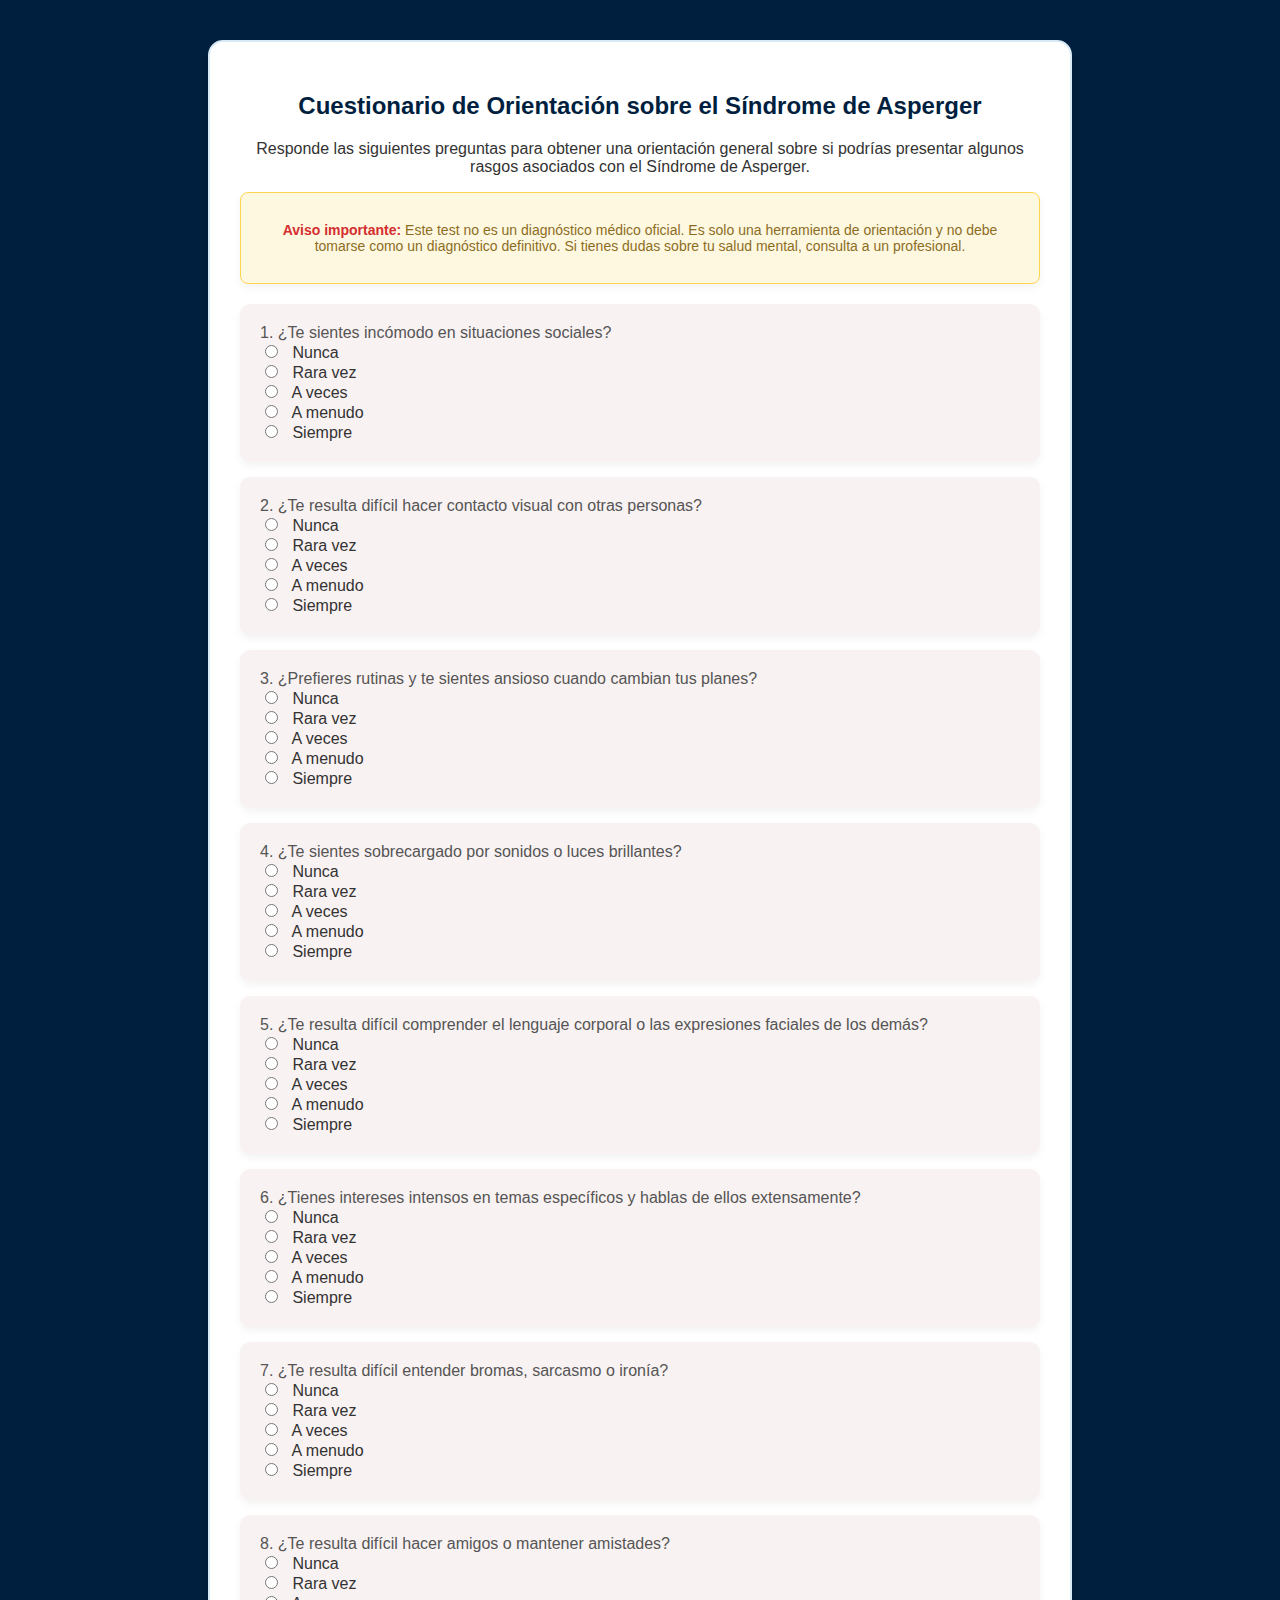
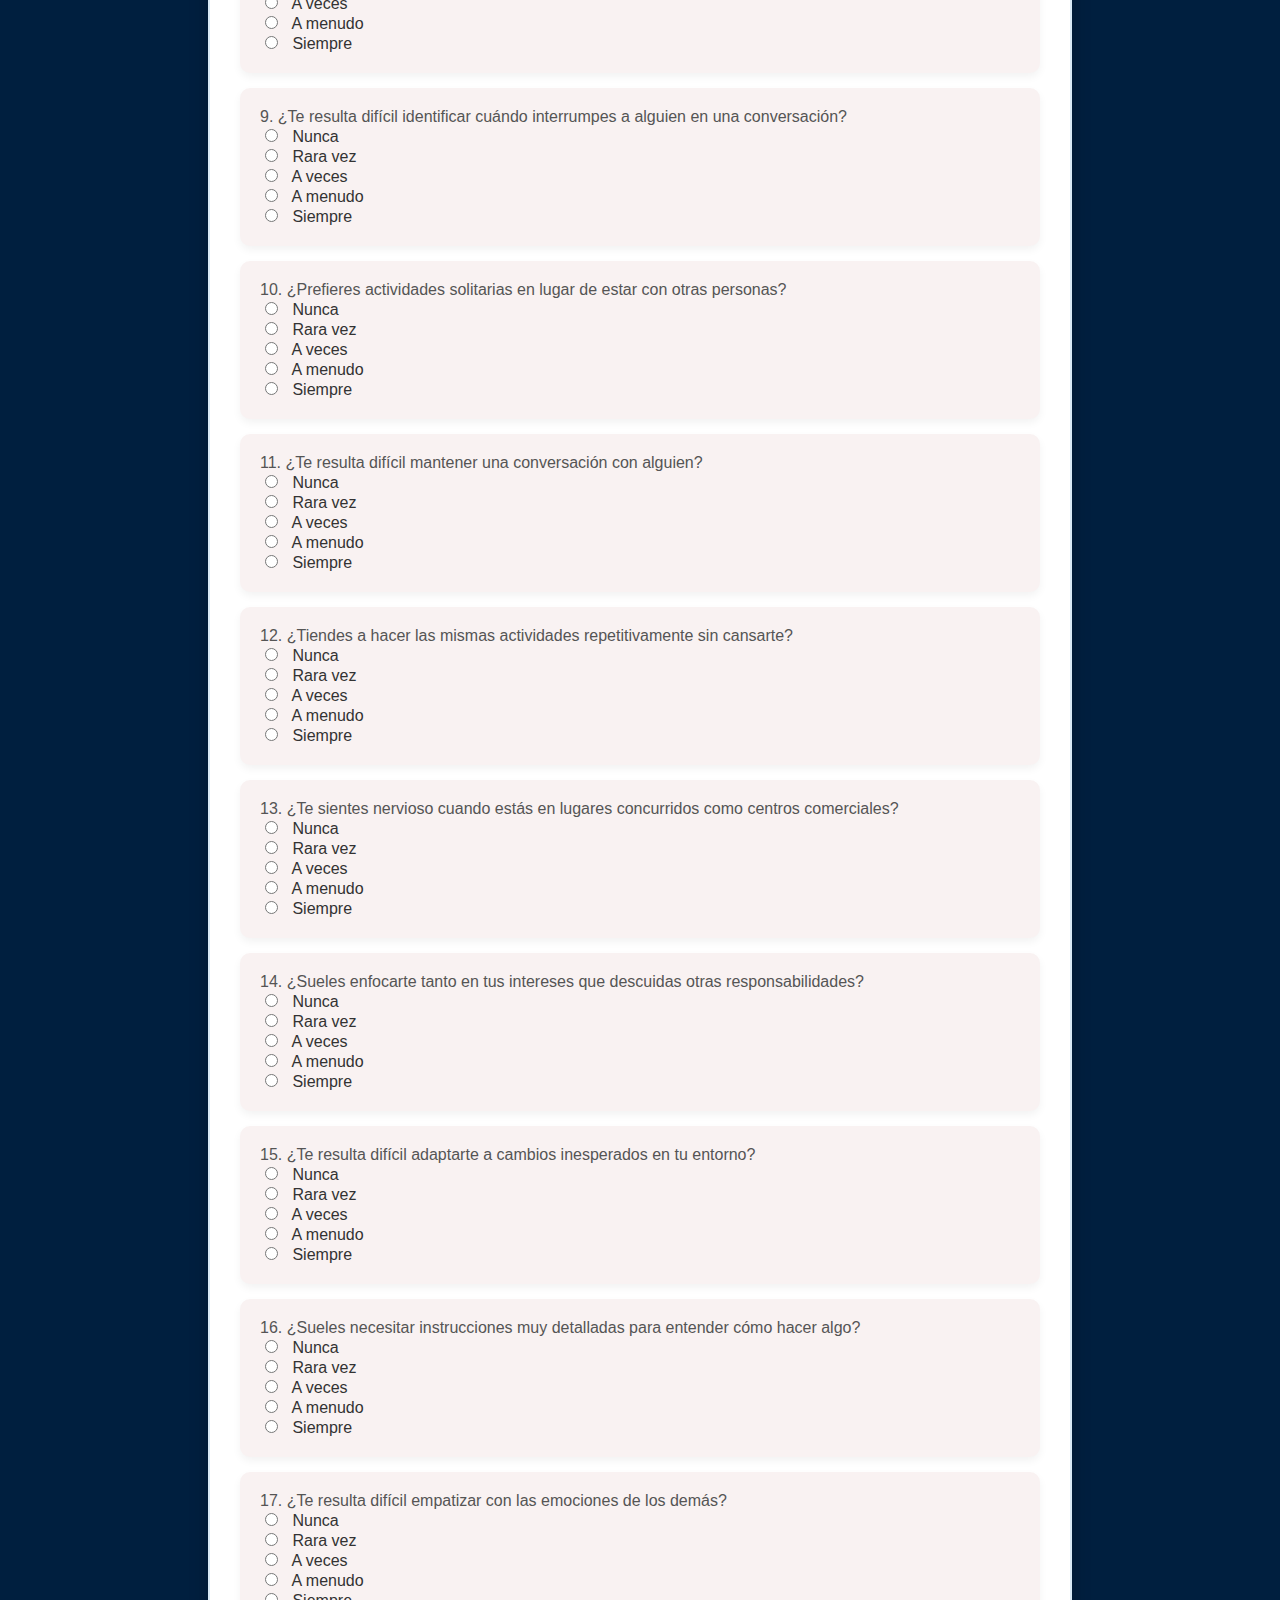
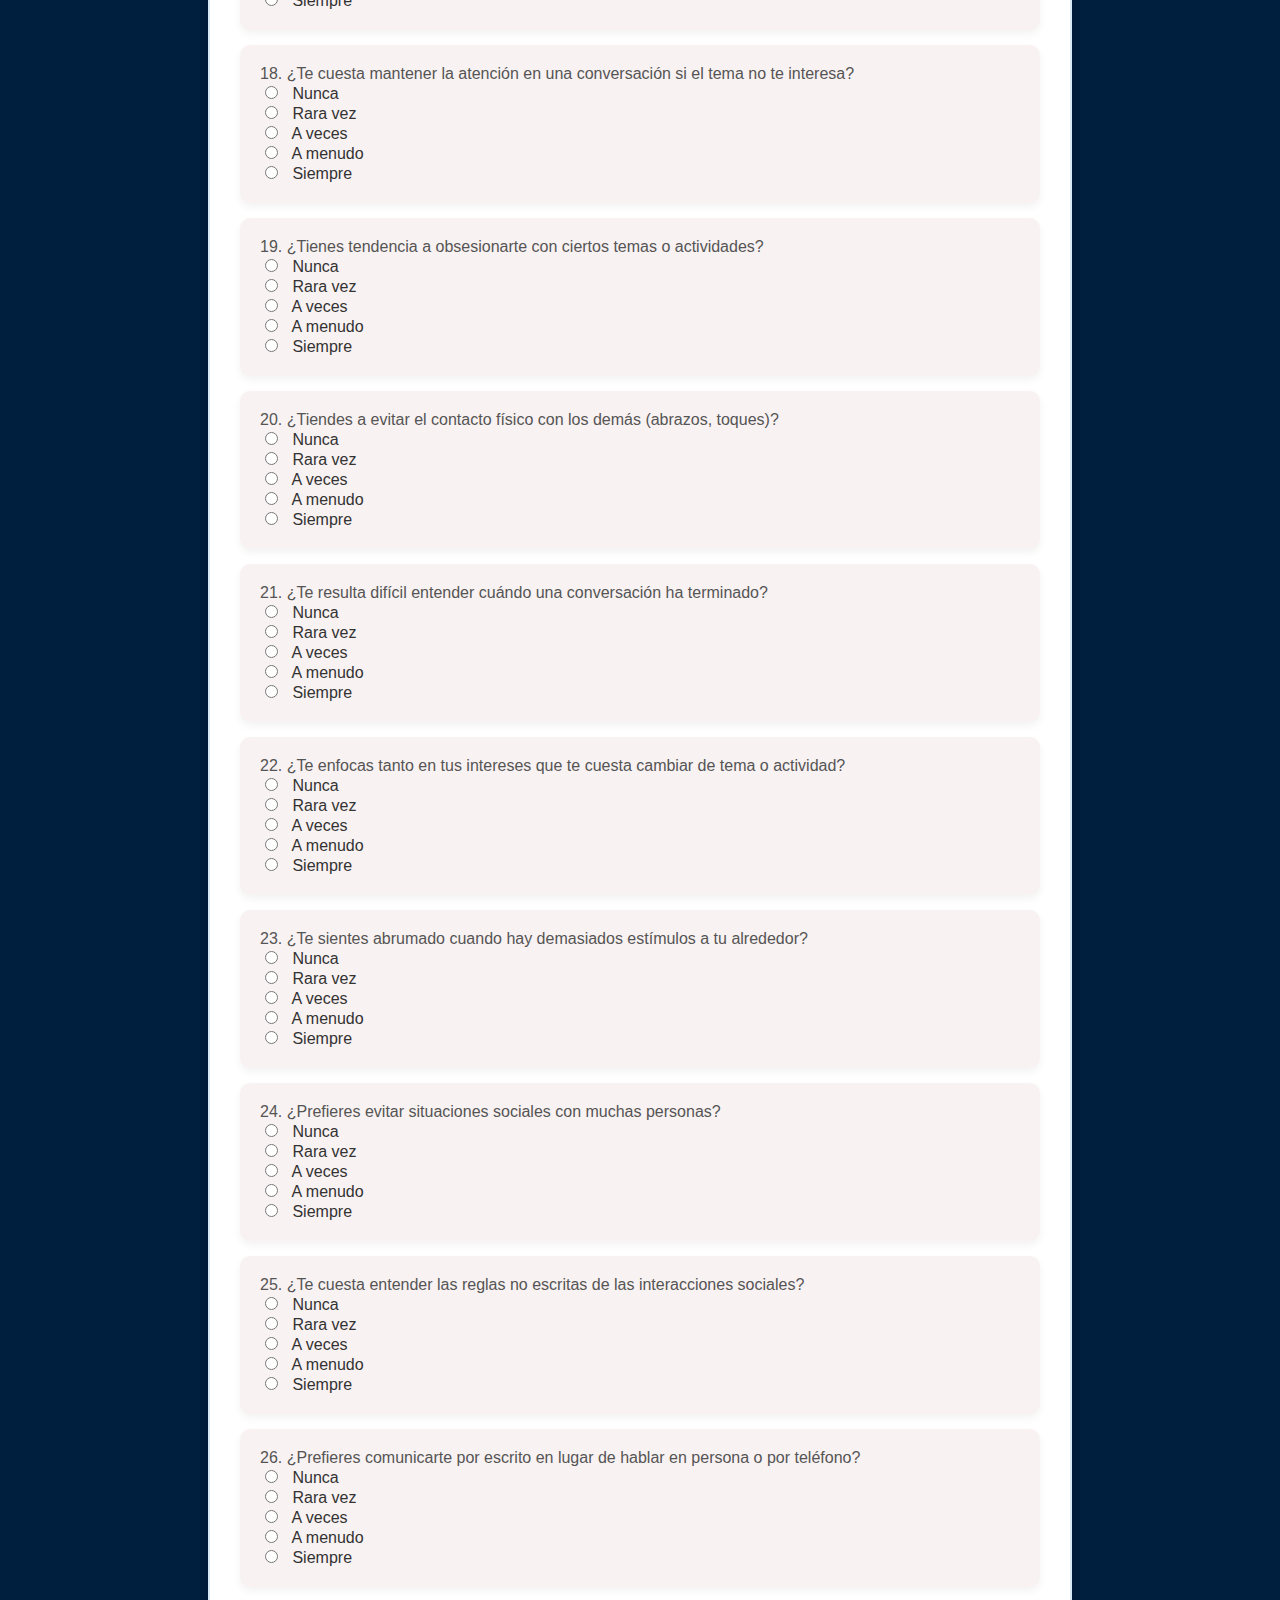
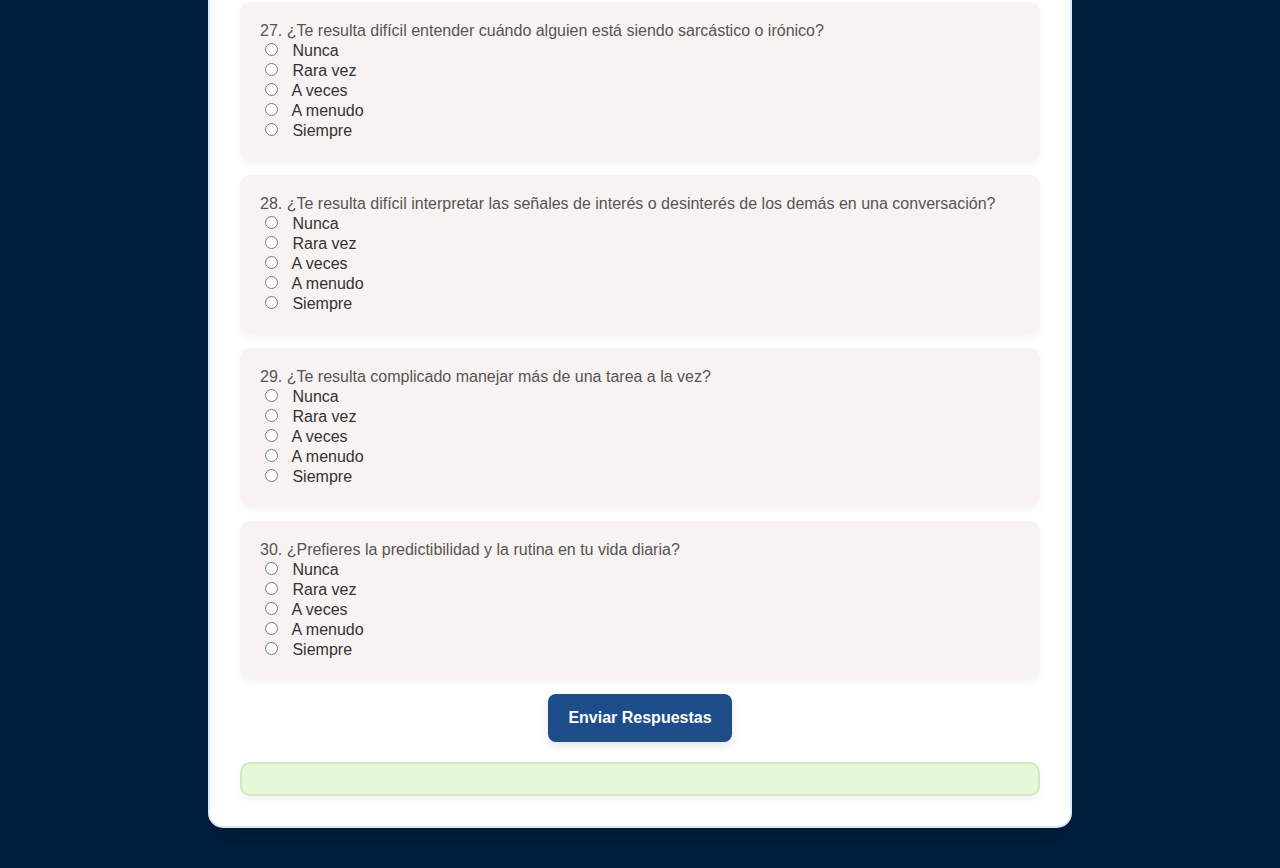
<file: index.html>
<!DOCTYPE html>
<html lang="es">
<head>
    <meta charset="UTF-8">
    <meta name="viewport" content="width=device-width, initial-scale=1.0">
    <title>Test de Autodiagnóstico Asperger</title>
    <link rel="stylesheet" href="styles.css">
</head>
<body>
    <div class="test-container">
        <h2>Cuestionario de Orientación sobre el Síndrome de Asperger</h2>
        <p>Responde las siguientes preguntas para obtener una orientación general sobre si podrías presentar algunos rasgos asociados con el Síndrome de Asperger.</p>
        
        <!-- Aviso de advertencia -->
        <div class="warning">
            <p><strong>Aviso importante:</strong> Este test no es un diagnóstico médico oficial. Es solo una herramienta de orientación y no debe tomarse como un diagnóstico definitivo. Si tienes dudas sobre tu salud mental, consulta a un profesional.</p>
        </div>
        <form id="diagnosticForm">
            <!-- Preguntas originales -->
            <div class="question">
                <label for="q1">1. ¿Te sientes incómodo en situaciones sociales?</label><br>
                <input type="radio" name="q1" value="1" required> Nunca <br>
                <input type="radio" name="q1" value="2"> Rara vez <br>
                <input type="radio" name="q1" value="3"> A veces <br>
                <input type="radio" name="q1" value="4"> A menudo <br>
                <input type="radio" name="q1" value="5"> Siempre <br>
            </div>

            <div class="question">
                <label for="q2">2. ¿Te resulta difícil hacer contacto visual con otras personas?</label><br>
                <input type="radio" name="q2" value="1" required> Nunca <br>
                <input type="radio" name="q2" value="2"> Rara vez <br>
                <input type="radio" name="q2" value="3"> A veces <br>
                <input type="radio" name="q2" value="4"> A menudo <br>
                <input type="radio" name="q2" value="5"> Siempre <br>
            </div>

            <div class="question">
                <label for="q3">3. ¿Prefieres rutinas y te sientes ansioso cuando cambian tus planes?</label><br>
                <input type="radio" name="q3" value="1" required> Nunca <br>
                <input type="radio" name="q3" value="2"> Rara vez <br>
                <input type="radio" name="q3" value="3"> A veces <br>
                <input type="radio" name="q3" value="4"> A menudo <br>
                <input type="radio" name="q3" value="5"> Siempre <br>
            </div>

            <div class="question">
                <label for="q4">4. ¿Te sientes sobrecargado por sonidos o luces brillantes?</label><br>
                <input type="radio" name="q4" value="1" required> Nunca <br>
                <input type="radio" name="q4" value="2"> Rara vez <br>
                <input type="radio" name="q4" value="3"> A veces <br>
                <input type="radio" name="q4" value="4"> A menudo <br>
                <input type="radio" name="q4" value="5"> Siempre <br>
            </div>

            <div class="question">
                <label for="q5">5. ¿Te resulta difícil comprender el lenguaje corporal o las expresiones faciales de los demás?</label><br>
                <input type="radio" name="q5" value="1" required> Nunca <br>
                <input type="radio" name="q5" value="2"> Rara vez <br>
                <input type="radio" name="q5" value="3"> A veces <br>
                <input type="radio" name="q5" value="4"> A menudo <br>
                <input type="radio" name="q5" value="5"> Siempre <br>
            </div>

            <div class="question">
                <label for="q6">6. ¿Tienes intereses intensos en temas específicos y hablas de ellos extensamente?</label><br>
                <input type="radio" name="q6" value="1" required> Nunca <br>
                <input type="radio" name="q6" value="2"> Rara vez <br>
                <input type="radio" name="q6" value="3"> A veces <br>
                <input type="radio" name="q6" value="4"> A menudo <br>
                <input type="radio" name="q6" value="5"> Siempre <br>
            </div>

            <div class="question">
                <label for="q7">7. ¿Te resulta difícil entender bromas, sarcasmo o ironía?</label><br>
                <input type="radio" name="q7" value="1" required> Nunca <br>
                <input type="radio" name="q7" value="2"> Rara vez <br>
                <input type="radio" name="q7" value="3"> A veces <br>
                <input type="radio" name="q7" value="4"> A menudo <br>
                <input type="radio" name="q7" value="5"> Siempre <br>
            </div>

            <div class="question">
                <label for="q8">8. ¿Te resulta difícil hacer amigos o mantener amistades?</label><br>
                <input type="radio" name="q8" value="1" required> Nunca <br>
                <input type="radio" name="q8" value="2"> Rara vez <br>
                <input type="radio" name="q8" value="3"> A veces <br>
                <input type="radio" name="q8" value="4"> A menudo <br>
                <input type="radio" name="q8" value="5"> Siempre <br>
            </div>

            <div class="question">
                <label for="q9">9. ¿Te resulta difícil identificar cuándo interrumpes a alguien en una conversación?</label><br>
                <input type="radio" name="q9" value="1" required> Nunca <br>
                <input type="radio" name="q9" value="2"> Rara vez <br>
                <input type="radio" name="q9" value="3"> A veces <br>
                <input type="radio" name="q9" value="4"> A menudo <br>
                <input type="radio" name="q9" value="5"> Siempre <br>
            </div>

            <div class="question">
                <label for="q10">10. ¿Prefieres actividades solitarias en lugar de estar con otras personas?</label><br>
                <input type="radio" name="q10" value="1" required> Nunca <br>
                <input type="radio" name="q10" value="2"> Rara vez <br>
                <input type="radio" name="q10" value="3"> A veces <br>
                <input type="radio" name="q10" value="4"> A menudo <br>
                <input type="radio" name="q10" value="5"> Siempre <br>
            </div>

            <!-- Preguntas adicionales -->
            <div class="question">
                <label for="q11">11. ¿Te resulta difícil mantener una conversación con alguien?</label><br>
                <input type="radio" name="q11" value="1" required> Nunca <br>
                <input type="radio" name="q11" value="2"> Rara vez <br>
                <input type="radio" name="q11" value="3"> A veces <br>
                <input type="radio" name="q11" value="4"> A menudo <br>
                <input type="radio" name="q11" value="5"> Siempre <br>
            </div>

            <div class="question">
                <label for="q12">12. ¿Tiendes a hacer las mismas actividades repetitivamente sin cansarte?</label><br>
                <input type="radio" name="q12" value="1" required> Nunca <br>
                <input type="radio" name="q12" value="2"> Rara vez <br>
                <input type="radio" name="q12" value="3"> A veces <br>
                <input type="radio" name="q12" value="4"> A menudo <br>
                <input type="radio" name="q12" value="5"> Siempre <br>
            </div>

            <div class="question">
                <label for="q13">13. ¿Te sientes nervioso cuando estás en lugares concurridos como centros comerciales?</label><br>
                <input type="radio" name="q13" value="1" required> Nunca <br>
                <input type="radio" name="q13" value="2"> Rara vez <br>
                <input type="radio" name="q13" value="3"> A veces <br>
                <input type="radio" name="q13" value="4"> A menudo <br>
                <input type="radio" name="q13" value="5"> Siempre <br>
            </div>

            <div class="question">
                <label for="q14">14. ¿Sueles enfocarte tanto en tus intereses que descuidas otras responsabilidades?</label><br>
                <input type="radio" name="q14" value="1" required> Nunca <br>
                <input type="radio" name="q14" value="2"> Rara vez <br>
                <input type="radio" name="q14" value="3"> A veces <br>
                <input type="radio" name="q14" value="4"> A menudo <br>
                <input type="radio" name="q14" value="5"> Siempre <br>
            </div>

            <div class="question">
                <label for="q15">15. ¿Te resulta difícil adaptarte a cambios inesperados en tu entorno?</label><br>
                <input type="radio" name="q15" value="1" required> Nunca <br>
                <input type="radio" name="q15" value="2"> Rara vez <br>
                <input type="radio" name="q15" value="3"> A veces <br>
                <input type="radio" name="q15" value="4"> A menudo <br>
                <input type="radio" name="q15" value="5"> Siempre <br>
            </div>

            <div class="question">
                <label for="q16">16. ¿Sueles necesitar instrucciones muy detalladas para entender cómo hacer algo?</label><br>
                <input type="radio" name="q16" value="1" required> Nunca <br>
                <input type="radio" name="q16" value="2"> Rara vez <br>
                <input type="radio" name="q16" value="3"> A veces <br>
                <input type="radio" name="q16" value="4"> A menudo <br>
                <input type="radio" name="q16" value="5"> Siempre <br>
            </div>

            <div class="question">
                <label for="q17">17. ¿Te resulta difícil empatizar con las emociones de los demás?</label><br>
                <input type="radio" name="q17" value="1" required> Nunca <br>
                <input type="radio" name="q17" value="2"> Rara vez <br>
                <input type="radio" name="q17" value="3"> A veces <br>
                <input type="radio" name="q17" value="4"> A menudo <br>
                <input type="radio" name="q17" value="5"> Siempre <br>
            </div>

            <div class="question">
                <label for="q18">18. ¿Te cuesta mantener la atención en una conversación si el tema no te interesa?</label><br>
                <input type="radio" name="q18" value="1" required> Nunca <br>
                <input type="radio" name="q18" value="2"> Rara vez <br>
                <input type="radio" name="q18" value="3"> A veces <br>
                <input type="radio" name="q18" value="4"> A menudo <br>
                <input type="radio" name="q18" value="5"> Siempre <br>
            </div>

            <div class="question">
                <label for="q19">19. ¿Tienes tendencia a obsesionarte con ciertos temas o actividades?</label><br>
                <input type="radio" name="q19" value="1" required> Nunca <br>
                <input type="radio" name="q19" value="2"> Rara vez <br>
                <input type="radio" name="q19" value="3"> A veces <br>
                <input type="radio" name="q19" value="4"> A menudo <br>
                <input type="radio" name="q19" value="5"> Siempre <br>
            </div>

            <div class="question">
                <label for="q20">20. ¿Tiendes a evitar el contacto físico con los demás (abrazos, toques)?</label><br>
                <input type="radio" name="q20" value="1" required> Nunca <br>
                <input type="radio" name="q20" value="2"> Rara vez <br>
                <input type="radio" name="q20" value="3"> A veces <br>
                <input type="radio" name="q20" value="4"> A menudo <br>
                <input type="radio" name="q20" value="5"> Siempre <br>
            </div>

            <div class="question">
                <label for="q21">21. ¿Te resulta difícil entender cuándo una conversación ha terminado?</label><br>
                <input type="radio" name="q21" value="1" required> Nunca <br>
                <input type="radio" name="q21" value="2"> Rara vez <br>
                <input type="radio" name="q21" value="3"> A veces <br>
                <input type="radio" name="q21" value="4"> A menudo <br>
                <input type="radio" name="q21" value="5"> Siempre <br>
            </div>

            <div class="question">
                <label for="q22">22. ¿Te enfocas tanto en tus intereses que te cuesta cambiar de tema o actividad?</label><br>
                <input type="radio" name="q22" value="1" required> Nunca <br>
                <input type="radio" name="q22" value="2"> Rara vez <br>
                <input type="radio" name="q22" value="3"> A veces <br>
                <input type="radio" name="q22" value="4"> A menudo <br>
                <input type="radio" name="q22" value="5"> Siempre <br>
            </div>

            <div class="question">
                <label for="q23">23. ¿Te sientes abrumado cuando hay demasiados estímulos a tu alrededor?</label><br>
                <input type="radio" name="q23" value="1" required> Nunca <br>
                <input type="radio" name="q23" value="2"> Rara vez <br>
                <input type="radio" name="q23" value="3"> A veces <br>
                <input type="radio" name="q23" value="4"> A menudo <br>
                <input type="radio" name="q23" value="5"> Siempre <br>
            </div>

            <div class="question">
                <label for="q24">24. ¿Prefieres evitar situaciones sociales con muchas personas?</label><br>
                <input type="radio" name="q24" value="1" required> Nunca <br>
                <input type="radio" name="q24" value="2"> Rara vez <br>
                <input type="radio" name="q24" value="3"> A veces <br>
                <input type="radio" name="q24" value="4"> A menudo <br>
                <input type="radio" name="q24" value="5"> Siempre <br>
            </div>

            <div class="question">
                <label for="q25">25. ¿Te cuesta entender las reglas no escritas de las interacciones sociales?</label><br>
                <input type="radio" name="q25" value="1" required> Nunca <br>
                <input type="radio" name="q25" value="2"> Rara vez <br>
                <input type="radio" name="q25" value="3"> A veces <br>
                <input type="radio" name="q25" value="4"> A menudo <br>
                <input type="radio" name="q25" value="5"> Siempre <br>
            </div>

            <div class="question">
                <label for="q26">26. ¿Prefieres comunicarte por escrito en lugar de hablar en persona o por teléfono?</label><br>
                <input type="radio" name="q26" value="1" required> Nunca <br>
                <input type="radio" name="q26" value="2"> Rara vez <br>
                <input type="radio" name="q26" value="3"> A veces <br>
                <input type="radio" name="q26" value="4"> A menudo <br>
                <input type="radio" name="q26" value="5"> Siempre <br>
            </div>

            <div class="question">
                <label for="q27">27. ¿Te resulta difícil entender cuándo alguien está siendo sarcástico o irónico?</label><br>
                <input type="radio" name="q27" value="1" required> Nunca <br>
                <input type="radio" name="q27" value="2"> Rara vez <br>
                <input type="radio" name="q27" value="3"> A veces <br>
                <input type="radio" name="q27" value="4"> A menudo <br>
                <input type="radio" name="q27" value="5"> Siempre <br>
            </div>

            <div class="question">
                <label for="q28">28. ¿Te resulta difícil interpretar las señales de interés o desinterés de los demás en una conversación?</label><br>
                <input type="radio" name="q28" value="1" required> Nunca <br>
                <input type="radio" name="q28" value="2"> Rara vez <br>
                <input type="radio" name="q28" value="3"> A veces <br>
                <input type="radio" name="q28" value="4"> A menudo <br>
                <input type="radio" name="q28" value="5"> Siempre <br>
            </div>

            <div class="question">
                <label for="q29">29. ¿Te resulta complicado manejar más de una tarea a la vez?</label><br>
                <input type="radio" name="q29" value="1" required> Nunca <br>
                <input type="radio" name="q29" value="2"> Rara vez <br>
                <input type="radio" name="q29" value="3"> A veces <br>
                <input type="radio" name="q29" value="4"> A menudo <br>
                <input type="radio" name="q29" value="5"> Siempre <br>
            </div>

            <div class="question">
                <label for="q30">30. ¿Prefieres la predictibilidad y la rutina en tu vida diaria?</label><br>
                <input type="radio" name="q30" value="1" required> Nunca <br>
                <input type="radio" name="q30" value="2"> Rara vez <br>
                <input type="radio" name="q30" value="3"> A veces <br>
                <input type="radio" name="q30" value="4"> A menudo <br>
                <input type="radio" name="q30" value="5"> Siempre <br>
            </div>

            <button type="submit">Enviar Respuestas</button>
        </form>
        <div id="result" class="result"></div>
    </div>
    <script src="script.js"></script>
</body>
</html>
</file>
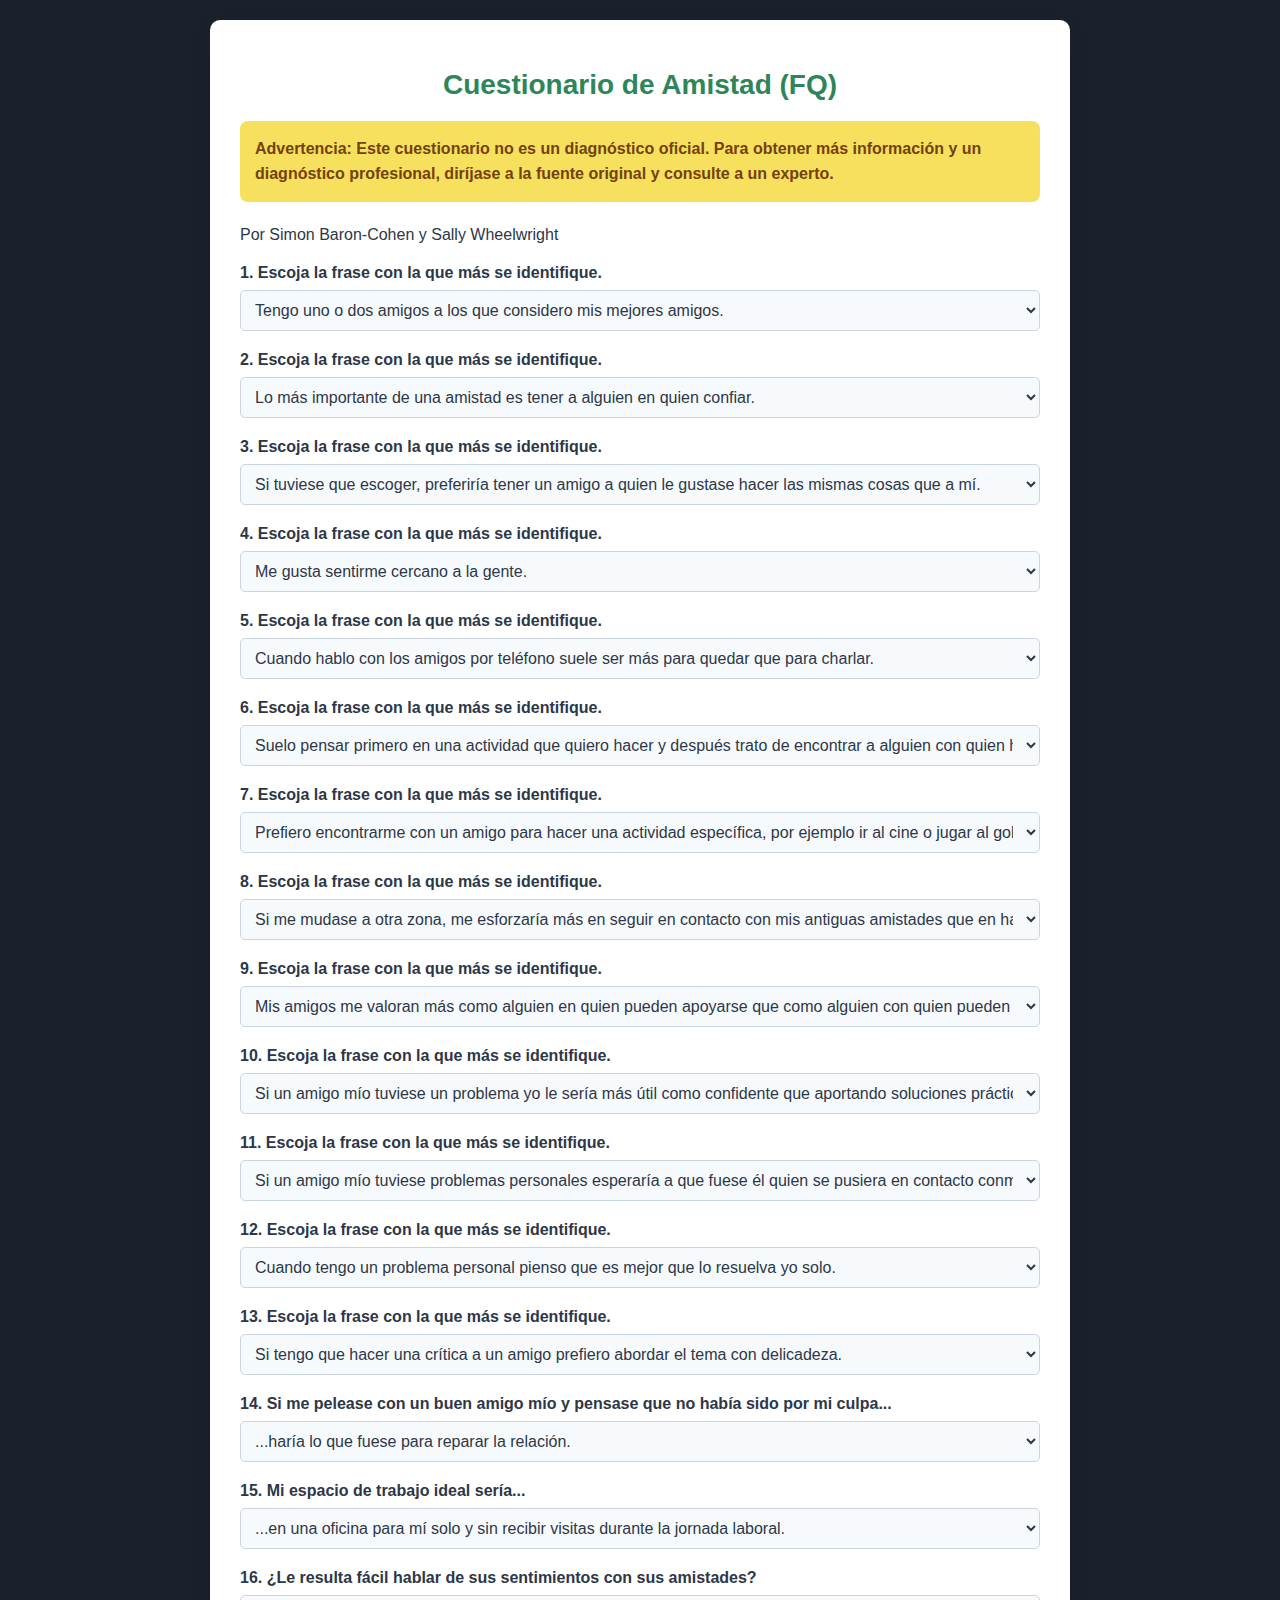
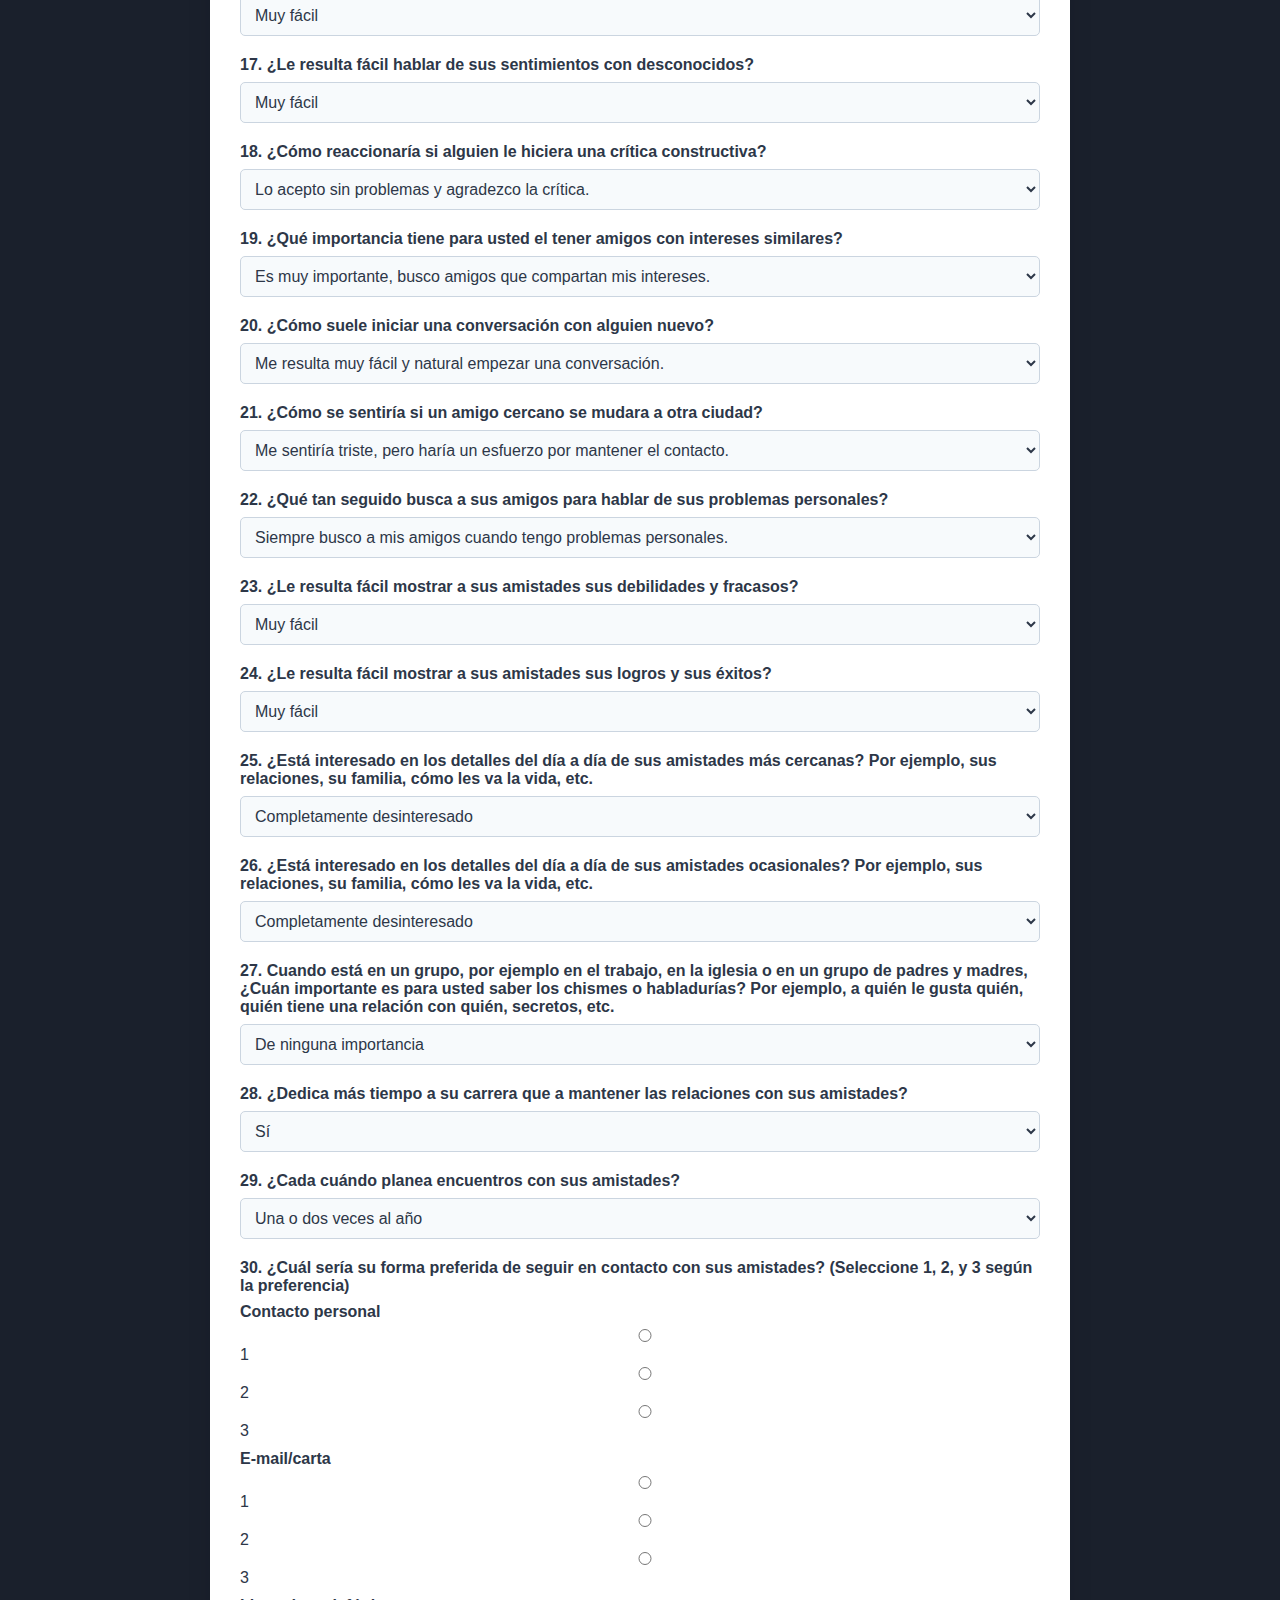
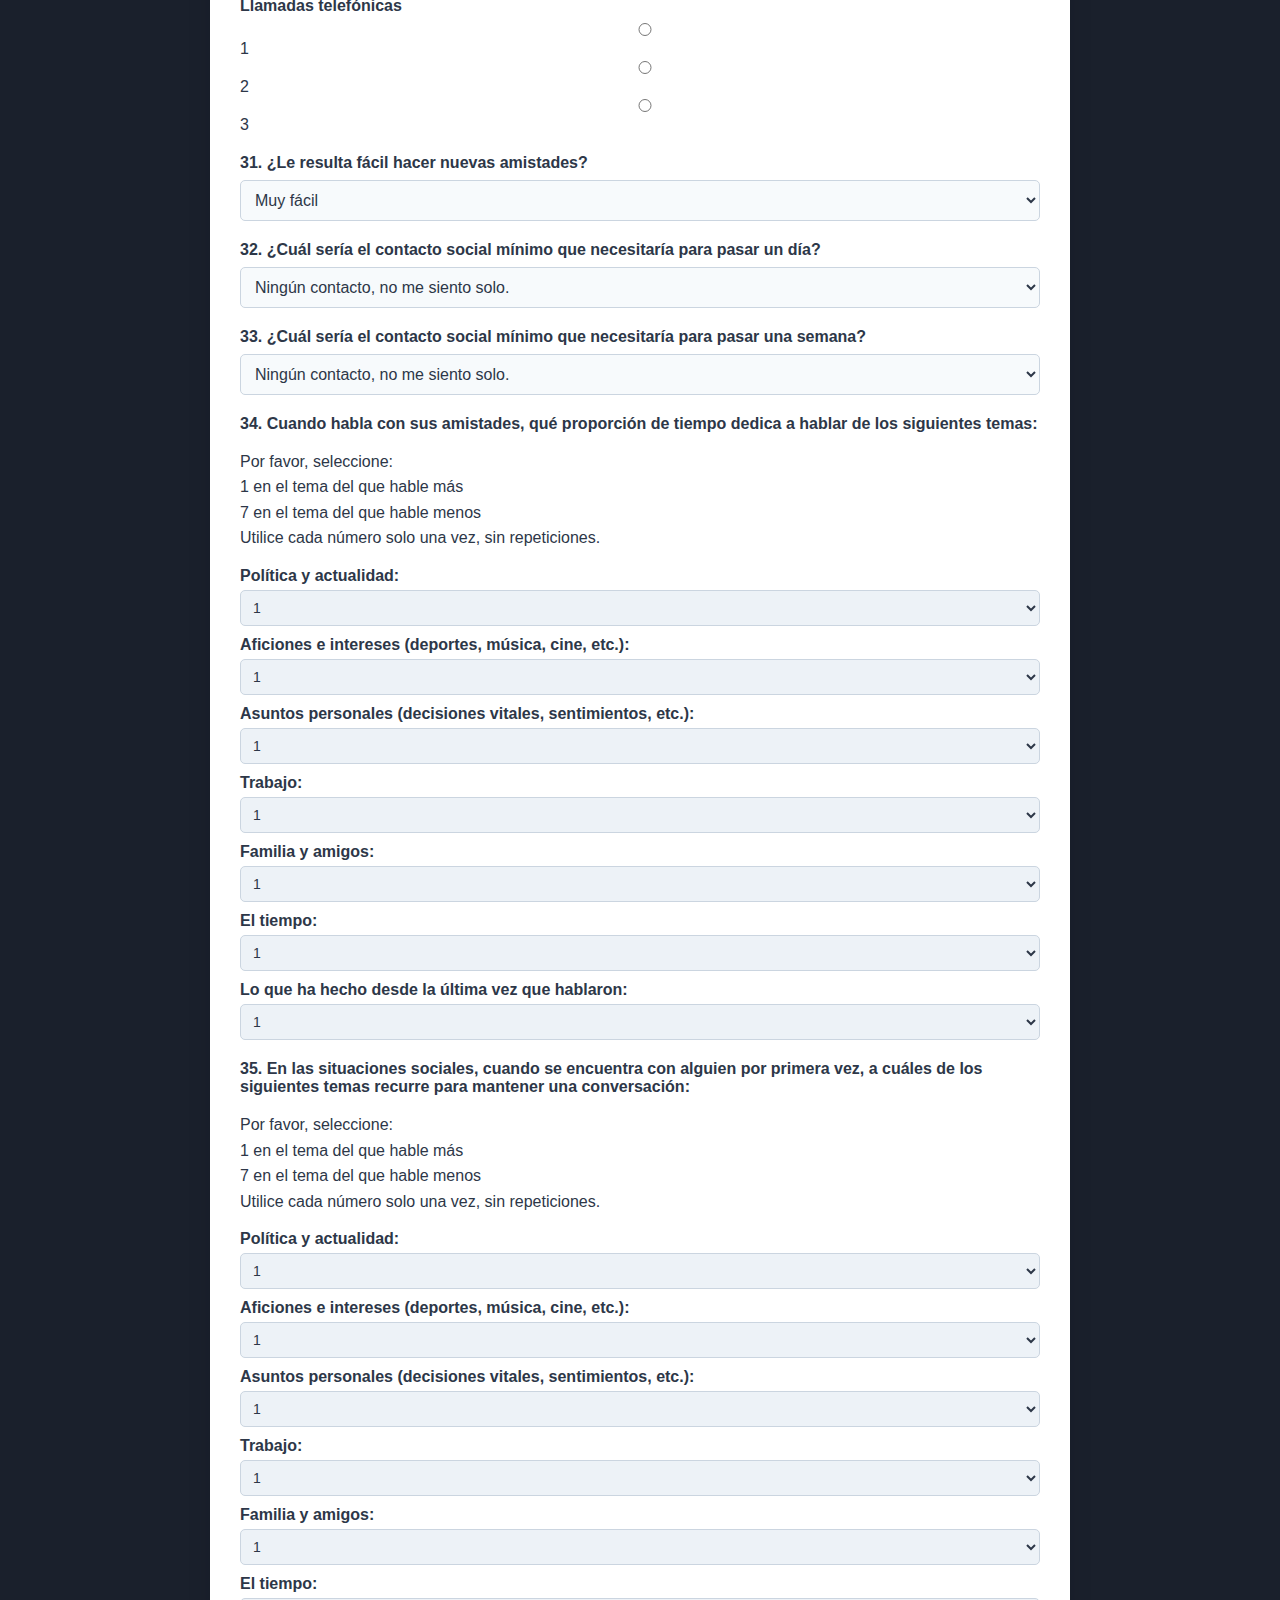
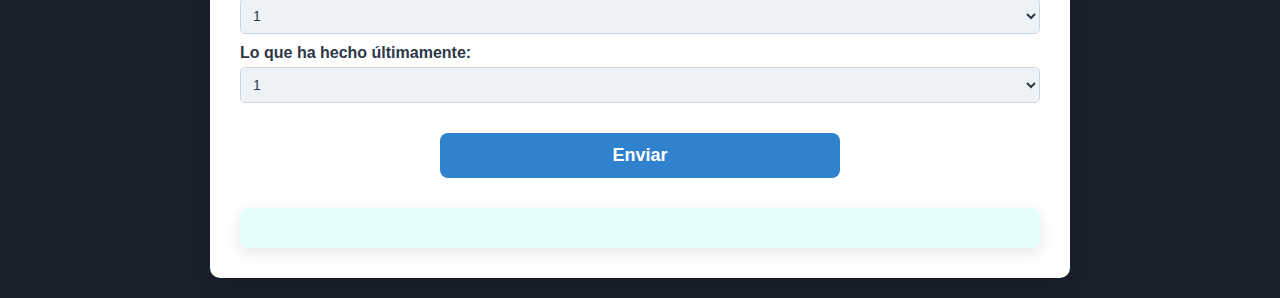
<file: index_amistad.html>
<!DOCTYPE html>
<html lang="es">
<head>
    <meta charset="UTF-8">
    <meta name="viewport" content="width=device-width, initial-scale=1.0">
    <title>Cuestionario de Amistad (FQ)</title>
    <link rel="stylesheet" href="styles_amistad.css">
</head>
<body>
    <div class="container">
        <h1>Cuestionario de Amistad (FQ)</h1>

        <!-- Warning message -->
        <div class="warning">
            Advertencia: Este cuestionario no es un diagnóstico oficial. Para obtener más información y un diagnóstico profesional, diríjase a la fuente original y consulte a un experto.
        </div>

       <p>Por Simon Baron-Cohen y Sally Wheelwright</p> 

        <form id="friendshipQuestionnaire">
            <!-- Question 1 -->
            <div class="question">
                <label for="q1">1. Escoja la frase con la que más se identifique.</label>
                <select id="q1" name="q1">
                    <option value="1">Tengo uno o dos amigos a los que considero mis mejores amigos.</option>
                    <option value="2">Tengo varios amigos a los que podría considerar como mis mejores amigos.</option>
                    <option value="0">No tengo a nadie a quien pueda considerar como mi mejor amigo.</option>
                </select>
            </div>

            <!-- Question 2 -->
            <div class="question">
                <label for="q2">2. Escoja la frase con la que más se identifique.</label>
                <select id="q2" name="q2">
                    <option value="1">Lo más importante de una amistad es tener a alguien en quien confiar.</option>
                    <option value="2">Lo más importante de una amistad es tener a alguien con quien divertirse.</option>
                </select>
            </div>

            <!-- Question 3 -->
            <div class="question">
                <label for="q3">3. Escoja la frase con la que más se identifique.</label>
                <select id="q3" name="q3">
                    <option value="1">Si tuviese que escoger, preferiría tener un amigo a quien le gustase hacer las mismas cosas que a mí.</option>
                    <option value="2">Si tuviese que escoger, preferiría tener un amigo que tuviese el mismo concepto de la vida que yo.</option>
                </select>
            </div>

            <!-- Question 4 -->
            <div class="question">
                <label for="q4">4. Escoja la frase con la que más se identifique.</label>
                <select id="q4" name="q4">
                    <option value="1">Me gusta sentirme cercano a la gente.</option>
                    <option value="2">Me gusta mantener una cierta distancia con la gente.</option>
                </select>
            </div>

            <!-- Question 5 (First) -->
            <div class="question">
                <label for="q5">5. Escoja la frase con la que más se identifique.</label>
                <select id="q5" name="q5">
                    <option value="1">Cuando hablo con los amigos por teléfono suele ser más para quedar que para charlar.</option>
                    <option value="2">Cuando hablo con los amigos por teléfono suele ser más para charlar que para quedar.</option>
                </select>
            </div>

            <!-- Question 6 -->
            <div class="question">
                <label for="q6">6. Escoja la frase con la que más se identifique.</label>
                <select id="q6" name="q6">
                    <option value="1">Suelo pensar primero en una actividad que quiero hacer y después trato de encontrar a alguien con quien hacerla.</option>
                    <option value="2">Suelo quedar primero con alguien y después pienso en algo que podamos hacer juntos.</option>
                </select>
            </div>

            <!-- Question 7 -->
            <div class="question">
                <label for="q7">7. Escoja la frase con la que más se identifique.</label>
                <select id="q7" name="q7">
                    <option value="1">Prefiero encontrarme con un amigo para hacer una actividad específica, por ejemplo ir al cine o jugar al golf.</option>
                    <option value="2">Prefiero encontrarme con un amigo para charlar, por ejemplo en un bar o un café.</option>
                </select>
            </div>

            <!-- Question 8 -->
            <div class="question">
                <label for="q8">8. Escoja la frase con la que más se identifique.</label>
                <select id="q8" name="q8">
                    <option value="1">Si me mudase a otra zona, me esforzaría más en seguir en contacto con mis antiguas amistades que en hacer nuevas amistades.</option>
                    <option value="2">Si me mudase a otra zona, me esforzaría más en hacer nuevas amistades que en seguir en contacto con mis antiguas amistades.</option>
                </select>
            </div>

            <!-- Question 9 -->
            <div class="question">
                <label for="q9">9. Escoja la frase con la que más se identifique.</label>
                <select id="q9" name="q9">
                    <option value="1">Mis amigos me valoran más como alguien en quien pueden apoyarse que como alguien con quien pueden divertirse.</option>
                    <option value="2">Mis amigos me valoran más como alguien con quien pueden divertirse que como alguien en quien pueden apoyarse.</option>
                </select>
            </div>

            <!-- Question 10 -->
            <div class="question">
                <label for="q10">10. Escoja la frase con la que más se identifique.</label>
                <select id="q10" name="q10">
                    <option value="1">Si un amigo mío tuviese un problema yo le sería más útil como confidente que aportando soluciones prácticas.</option>
                    <option value="2">Si un amigo mío tuviese un problema yo le sería más útil aportando soluciones prácticas que como confidente.</option>
                </select>
            </div>

            <!-- Question 11 -->
            <div class="question">
                <label for="q11">11. Escoja la frase con la que más se identifique.</label>
                <select id="q11" name="q11">
                    <option value="1">Si un amigo mío tuviese problemas personales esperaría a que fuese él quien se pusiera en contacto conmigo, ya que no desearía entrometerme.</option>
                    <option value="2">Si un amigo mío tuviera problemas personales me pondría en contacto con él para hablar de sus problemas.</option>
                </select>
            </div>




 <!-- Question 12 -->
            <div class="question">
                <label for="q12">12. Escoja la frase con la que más se identifique.</label>
                <select id="q12" name="q12">
                    <option value="1">Cuando tengo un problema personal pienso que es mejor que lo resuelva yo solo.</option>
                    <option value="2">Cuando tengo un problema personal pienso que es mejor que lo comparta con un amigo.</option>
                    <option value="0">Cuando tengo un problema personal pienso que es mejor intentar olvidarlo.</option>
                </select>
            </div>

            <!-- Question 13 -->
            <div class="question">
                <label for="q13">13. Escoja la frase con la que más se identifique.</label>
                <select id="q13" name="q13">
                    <option value="1">Si tengo que hacer una crítica a un amigo prefiero abordar el tema con delicadeza.</option>
                    <option value="2">Si tengo que hacer una crítica a un amigo prefiero decírsela directamente, sin rodeos.</option>
                </select>
            </div>

            <!-- Question 14 -->
            <div class="question">
                <label for="q14">14. Si me pelease con un buen amigo mío y pensase que no había sido por mi culpa...</label>
                <select id="q14" name="q14">
                    <option value="1">...haría lo que fuese para reparar la relación.</option>
                    <option value="2">...estaría dispuesto a dar el primer paso para reconciliarme, siempre que viera que la intención es recíproca.</option>
                    <option value="3">...estaría dispuesto a solucionar el problema siempre que él diese el primer paso.</option>
                    <option value="0">...no podría volver otra vez a tener la misma amistad con él.</option>
                </select>
            </div>

            <!-- Question 15 -->
            <div class="question">
                <label for="q15">15. Mi espacio de trabajo ideal sería...</label>
                <select id="q15" name="q15">
                    <option value="1">...en una oficina para mí solo y sin recibir visitas durante la jornada laboral.</option>
                    <option value="2">...en una oficina para mí solo, recibiendo visitas ocasionales durante la jornada laboral.</option>
                    <option value="3">...en una oficina compartida con dos o tres personas más.</option>
                    <option value="0">...en un espacio abierto, sin separaciones de ningún tipo.</option>
                </select>
            </div>

            <!-- Question 16 -->
            <div class="question">
                <label for="q16">16. ¿Le resulta fácil hablar de sus sentimientos con sus amistades?</label>
                <select id="q16" name="q16">
                    <option value="4">Muy fácil</option>
                    <option value="3">Bastante fácil</option>
                    <option value="2">No muy fácil</option>
                    <option value="1">Bastante difícil</option>
                    <option value="0">Muy difícil</option>
                </select>
            </div>

            <!-- Question 17 -->
            <div class="question">
                <label for="q17">17. ¿Le resulta fácil hablar de sus sentimientos con desconocidos?</label>
                <select id="q17" name="q17">
                    <option value="4">Muy fácil</option>
                    <option value="3">Bastante fácil</option>
                    <option value="2">No muy fácil</option>
                    <option value="1">Bastante difícil</option>
                    <option value="0">Muy difícil</option>
                </select>
            </div>


  <!-- Question 18 -->
            <div class="question">
                <label for="q18">18. ¿Cómo reaccionaría si alguien le hiciera una crítica constructiva?</label>
                <select id="q18" name="q18">
                    <option value="4">Lo acepto sin problemas y agradezco la crítica.</option>
                    <option value="3">Me siento un poco incómodo pero entiendo su valor.</option>
                    <option value="2">Me siento molesto, pero trato de controlarlo.</option>
                    <option value="1">Me siento bastante molesto y me cuesta mucho aceptar la crítica.</option>
                    <option value="0">No acepto bien la crítica, me pone muy a la defensiva.</option>
                </select>
            </div>

            <!-- Question 19 -->
            <div class="question">
                <label for="q19">19. ¿Qué importancia tiene para usted el tener amigos con intereses similares?</label>
                <select id="q19" name="q19">
                    <option value="4">Es muy importante, busco amigos que compartan mis intereses.</option>
                    <option value="3">Es importante, pero no esencial.</option>
                    <option value="2">No es muy importante, siempre que haya respeto mutuo.</option>
                    <option value="1">No me importa en absoluto, la variedad es más interesante.</option>
                    <option value="0">Prefiero evitar hablar de mis intereses con amigos.</option>
                </select>
            </div>

            <!-- Question 20 -->
            <div class="question">
                <label for="q20">20. ¿Cómo suele iniciar una conversación con alguien nuevo?</label>
                <select id="q20" name="q20">
                    <option value="4">Me resulta muy fácil y natural empezar una conversación.</option>
                    <option value="3">Me siento cómodo, aunque a veces puede ser un poco difícil.</option>
                    <option value="2">Me siento algo incómodo, pero lo hago si es necesario.</option>
                    <option value="1">Generalmente me cuesta mucho iniciar una conversación.</option>
                    <option value="0">Evito iniciar conversaciones con personas desconocidas.</option>
                </select>
            </div>

            <!-- Question 21 -->
            <div class="question">
                <label for="q21">21. ¿Cómo se sentiría si un amigo cercano se mudara a otra ciudad?</label>
                <select id="q21" name="q21">
                    <option value="4">Me sentiría triste, pero haría un esfuerzo por mantener el contacto.</option>
                    <option value="3">Me sentiría triste, pero probablemente no intentaría mantener tanto contacto.</option>
                    <option value="2">Lo aceptaría sin problema, las amistades cambian con el tiempo.</option>
                    <option value="1">Lo aceptaría fácilmente, no suelo aferrarme a las amistades.</option>
                </select>
            </div>

            <!-- Question 22 -->
            <div class="question">
                <label for="q22">22. ¿Qué tan seguido busca a sus amigos para hablar de sus problemas personales?</label>
                <select id="q22" name="q22">
                    <option value="4">Siempre busco a mis amigos cuando tengo problemas personales.</option>
                    <option value="3">A menudo recurro a mis amigos cuando tengo problemas.</option>
                    <option value="2">Solo hablo con mis amigos de problemas personales si son muy graves.</option>
                    <option value="1">Rara vez hablo de mis problemas personales con amigos.</option>
                    <option value="0">Nunca hablo de mis problemas personales con amigos.</option>
                </select>
            </div>
            


 <!-- Question 23 -->
            <div class="question">
                <label for="q23">23. ¿Le resulta fácil mostrar a sus amistades sus debilidades y fracasos?</label>
                <select id="q23" name="q23">
                    <option value="4">Muy fácil</option>
                    <option value="3">Bastante fácil</option>
                    <option value="2">No muy fácil</option>
                    <option value="1">Bastante difícil</option>
                    <option value="0">Muy difícil</option>
                </select>
            </div>

            <!-- Question 24 -->
            <div class="question">
                <label for="q24">24. ¿Le resulta fácil mostrar a sus amistades sus logros y sus éxitos?</label>
                <select id="q24" name="q24">
                    <option value="4">Muy fácil</option>
                    <option value="3">Bastante fácil</option>
                    <option value="2">No muy fácil</option>
                    <option value="1">Bastante difícil</option>
                    <option value="0">Muy difícil</option>
                </select>
            </div>

            <!-- Question 25 -->
            <div class="question">
                <label for="q25">25. ¿Está interesado en los detalles del día a día de sus amistades más cercanas? Por ejemplo, sus relaciones, su familia, cómo les va la vida, etc.</label>
                <select id="q25" name="q25">
                    <option value="0">Completamente desinteresado</option>
                    <option value="1">No muy interesado</option>
                    <option value="2">Bastante interesado</option>
                    <option value="3">Muy interesado</option>
                </select>
            </div>

            <!-- Question 26 -->
            <div class="question">
                <label for="q26">26. ¿Está interesado en los detalles del día a día de sus amistades ocasionales? Por ejemplo, sus relaciones, su familia, cómo les va la vida, etc.</label>
                <select id="q26" name="q26">
                    <option value="0">Completamente desinteresado</option>
                    <option value="1">No muy interesado</option>
                    <option value="2">Bastante interesado</option>
                    <option value="3">Muy interesado</option>
                </select>
            </div>

            <!-- Question 27 -->
            <div class="question">
                <label for="q27">27. Cuando está en un grupo, por ejemplo en el trabajo, en la iglesia o en un grupo de padres y madres, ¿Cuán importante es para usted saber los chismes o habladurías? Por ejemplo, a quién le gusta quién, quién tiene una relación con quién, secretos, etc.</label>
                <select id="q27" name="q27">
                    <option value="0">De ninguna importancia</option>
                    <option value="1">De poca importancia</option>
                    <option value="2">De bastante importancia</option>
                    <option value="3">De mucha importancia</option>
                    <option value="4">De gran importancia</option>
                </select>
            </div>



  <!-- Question 28 -->
            <div class="question">
                <label for="q28">28. ¿Dedica más tiempo a su carrera que a mantener las relaciones con sus amistades?</label>
                <select id="q28" name="q28">
                    <option value="1">Sí</option>
                    <option value="2">No</option>
                    <option value="0">Igual</option>
                </select>
            </div>

            <!-- Question 29 -->
            <div class="question">
                <label for="q29">29. ¿Cada cuándo planea encuentros con sus amistades?</label>
                <select id="q29" name="q29">
                    <option value="1">Una o dos veces al año</option>
                    <option value="2">Una vez cada dos o tres meses</option>
                    <option value="3">Una vez al mes</option>
                    <option value="4">Una vez cada dos semanas</option>
                    <option value="5">Una o dos veces por semana</option>
                    <option value="6">Tres o cuatro veces por semana</option>
                    <option value="0">Más frecuentemente de lo arriba indicado</option>
                </select>
            </div>

            <!-- Question 30 -->
            <div class="question">
                <label for="q30">30. ¿Cuál sería su forma preferida de seguir en contacto con sus amistades? (Seleccione 1, 2, y 3 según la preferencia)</label>
                <div class="subquestion">
                    <label>Contacto personal</label>
                    <input type="radio" name="contacto_personal" value="1"> 1 
                    <input type="radio" name="contacto_personal" value="2"> 2 
                    <input type="radio" name="contacto_personal" value="3"> 3 
                </div>
                <div class="subquestion">
                    <label>E-mail/carta</label>
                    <input type="radio" name="email_carta" value="1"> 1 
                    <input type="radio" name="email_carta" value="2"> 2 
                    <input type="radio" name="email_carta" value="3"> 3 
                </div>
                <div class="subquestion">
                    <label>Llamadas telefónicas</label>
                    <input type="radio" name="llamadas" value="1"> 1 
                    <input type="radio" name="llamadas" value="2"> 2 
                    <input type="radio" name="llamadas" value="3"> 3 
                </div>
            </div>

            <!-- Question 31 -->
            <div class="question">
                <label for="q31">31. ¿Le resulta fácil hacer nuevas amistades?</label>
                <select id="q31" name="q31">
                    <option value="4">Muy fácil</option>
                    <option value="3">Bastante fácil</option>
                    <option value="2">No muy fácil</option>
                    <option value="1">Bastante difícil</option>
                    <option value="0">Muy difícil</option>
                </select>
            </div>



<!-- Question 32 -->
            <div class="question">
                <label for="q32">32. ¿Cuál sería el contacto social mínimo que necesitaría para pasar un día?</label>
                <select id="q32" name="q32">
                    <option value="0">Ningún contacto, no me siento solo.</option>
                    <option value="1">Simplemente estando cerca de la gente, aunque no hablase con nadie.</option>
                    <option value="2">Conversaciones ocasionales, por ejemplo con el tendero o el peluquero.</option>
                    <option value="3">Una charla diaria con un amigo.</option>
                    <option value="4">Dos o tres charlas con amigos durante el día.</option>
                    <option value="5">Más contactos que en las opciones anteriores.</option>
                </select>
            </div>

            <!-- Question 33 -->
            <div class="question">
                <label for="q33">33. ¿Cuál sería el contacto social mínimo que necesitaría para pasar una semana?</label>
                <select id="q33" name="q33">
                    <option value="0">Ningún contacto, no me siento solo.</option>
                    <option value="1">Simplemente estando cerca de la gente, aunque no hablase con nadie.</option>
                    <option value="2">Conversaciones ocasionales, por ejemplo con el tendero o el peluquero.</option>
                    <option value="3">Una conversación semanal con un amigo.</option>
                    <option value="4">Dos o tres charlas a la semana con los amigos.</option>
                    <option value="5">Cada día de la semana una charla con un amigo.</option>
                    <option value="6">Cada día de la semana dos o tres charlas con amigos.</option>
                    <option value="7">Más contactos que en las opciones anteriores.</option>
                </select>
            </div>

 <!-- Question 34 -->
            <div class="question">
                <label for="q34">34. Cuando habla con sus amistades, qué proporción de tiempo dedica a hablar de los siguientes temas:</label>
                <p>Por favor, seleccione:<br>
                    1 en el tema del que hable más<br>
                    7 en el tema del que hable menos<br>
                    Utilice cada número solo una vez, sin repeticiones.
                </p>

                <div class="subquestion">
                    <label>Política y actualidad:</label>
                    <select id="q34_1" name="q34_1">
                        <option value="1">1</option>
                        <option value="2">2</option>
                        <option value="3">3</option>
                        <option value="4">4</option>
                        <option value="5">5</option>
                        <option value="6">6</option>
                        <option value="7">7</option>
                    </select>
                </div>

                <div class="subquestion">
                    <label>Aficiones e intereses (deportes, música, cine, etc.):</label>
                    <select id="q34_2" name="q34_2">
                        <option value="1">1</option>
                        <option value="2">2</option>
                        <option value="3">3</option>
                        <option value="4">4</option>
                        <option value="5">5</option>
                        <option value="6">6</option>
                        <option value="7">7</option>
                    </select>
                </div>

                <div class="subquestion">
                    <label>Asuntos personales (decisiones vitales, sentimientos, etc.):</label>
                    <select id="q34_3" name="q34_3">
                        <option value="1">1</option>
                        <option value="2">2</option>
                        <option value="3">3</option>
                        <option value="4">4</option>
                        <option value="5">5</option>
                        <option value="6">6</option>
                        <option value="7">7</option>
                    </select>
                </div>

                <div class="subquestion">
                    <label>Trabajo:</label>
                    <select id="q34_4" name="q34_4">
                        <option value="1">1</option>
                        <option value="2">2</option>
                        <option value="3">3</option>
                        <option value="4">4</option>
                        <option value="5">5</option>
                        <option value="6">6</option>
                        <option value="7">7</option>
                    </select>
                </div>

                <div class="subquestion">
                    <label>Familia y amigos:</label>
                    <select id="q34_5" name="q34_5">
                        <option value="1">1</option>
                        <option value="2">2</option>
                        <option value="3">3</option>
                        <option value="4">4</option>
                        <option value="5">5</option>
                        <option value="6">6</option>
                        <option value="7">7</option>
                    </select>
                </div>

                <div class="subquestion">
                    <label>El tiempo:</label>
                    <select id="q34_6" name="q34_6">
                        <option value="1">1</option>
                        <option value="2">2</option>
                        <option value="3">3</option>
                        <option value="4">4</option>
                        <option value="5">5</option>
                        <option value="6">6</option>
                        <option value="7">7</option>
                    </select>
                </div>

                <div class="subquestion">
                    <label>Lo que ha hecho desde la última vez que hablaron:</label>
                    <select id="q34_7" name="q34_7">
                        <option value="1">1</option>
                        <option value="2">2</option>
                        <option value="3">3</option>
                        <option value="4">4</option>
                        <option value="5">5</option>
                        <option value="6">6</option>
                        <option value="7">7</option>
                    </select>
                </div>
            </div>

            <!-- Question 35 -->
            <div class="question">
                <label for="q35">35. En las situaciones sociales, cuando se encuentra con alguien por primera vez, a cuáles de los siguientes temas recurre para mantener una conversación:</label>
                <p>Por favor, seleccione:<br>
                    1 en el tema del que hable más<br>
                    7 en el tema del que hable menos<br>
                    Utilice cada número solo una vez, sin repeticiones.
                </p>

                <div class="subquestion">
                    <label>Política y actualidad:</label>
                    <select id="q35_1" name="q35_1">
                        <option value="1">1</option>
                        <option value="2">2</option>
                        <option value="3">3</option>
                        <option value="4">4</option>
                        <option value="5">5</option>
                        <option value="6">6</option>
                        <option value="7">7</option>
                    </select>
                </div>

                <div class="subquestion">
                    <label>Aficiones e intereses (deportes, música, cine, etc.):</label>
                    <select id="q35_2" name="q35_2">
                        <option value="1">1</option>
                        <option value="2">2</option>
                        <option value="3">3</option>
                        <option value="4">4</option>
                        <option value="5">5</option>
                        <option value="6">6</option>
                        <option value="7">7</option>
                    </select>
                </div>

                <div class="subquestion">
                    <label>Asuntos personales (decisiones vitales, sentimientos, etc.):</label>
                    <select id="q35_3" name="q35_3">
                        <option value="1">1</option>
                        <option value="2">2</option>
                        <option value="3">3</option>
                        <option value="4">4</option>
                        <option value="5">5</option>
                        <option value="6">6</option>
                        <option value="7">7</option>
                    </select>
                </div>

                <div class="subquestion">
                    <label>Trabajo:</label>
                    <select id="q35_4" name="q35_4">
                        <option value="1">1</option>
                        <option value="2">2</option>
                        <option value="3">3</option>
                        <option value="4">4</option>
                        <option value="5">5</option>
                        <option value="6">6</option>
                        <option value="7">7</option>
                    </select>
                </div>

                <div class="subquestion">
                    <label>Familia y amigos:</label>
                    <select id="q35_5" name="q35_5">
                        <option value="1">1</option>
                        <option value="2">2</option>
                        <option value="3">3</option>
                        <option value="4">4</option>
                        <option value="5">5</option>
                        <option value="6">6</option>
                        <option value="7">7</option>
                    </select>
                </div>

                <div class="subquestion">
                    <label>El tiempo:</label>
                    <select id="q35_6" name="q35_6">
                        <option value="1">1</option>
                        <option value="2">2</option>
                        <option value="3">3</option>
                        <option value="4">4</option>
                        <option value="5">5</option>
                        <option value="6">6</option>
                        <option value="7">7</option>
                    </select>
                </div>

                <div class="subquestion">
                    <label>Lo que ha hecho últimamente:</label>
                    <select id="q35_7" name="q35_7">
                        <option value="1">1</option>
                        <option value="2">2</option>
                        <option value="3">3</option>
                        <option value="4">4</option>
                        <option value="5">5</option>
                        <option value="6">6</option>
                        <option value="7">7</option>
                    </select>
                </div>
            </div>

            
            




            

            
            

            <div class="submit-button">
                <button type="button" onclick="calculateScore()">Enviar</button>
            </div>
        </form>

        <div id="result" class="result">
            <!-- The result will appear here -->
        </div>
    </div>

    <script src="script_amistad.js"></script>
</body>
</html>
</file>
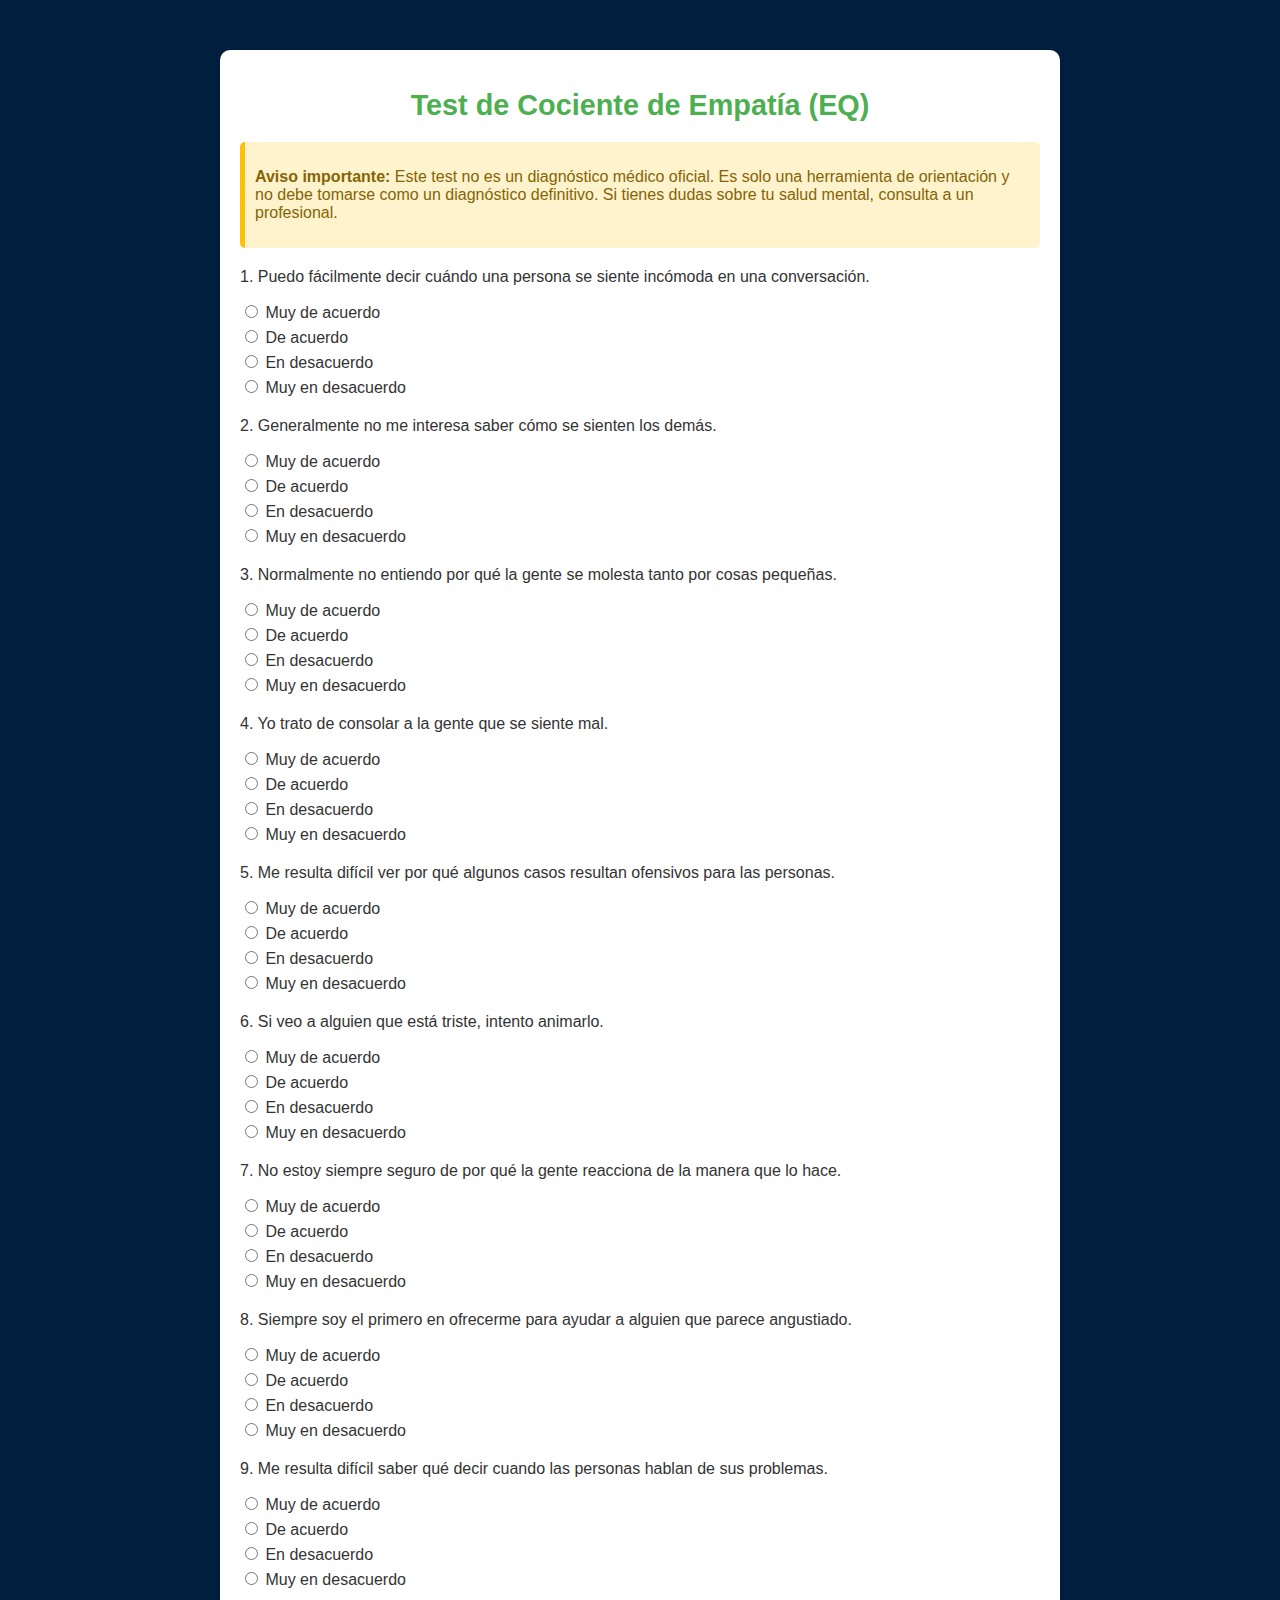
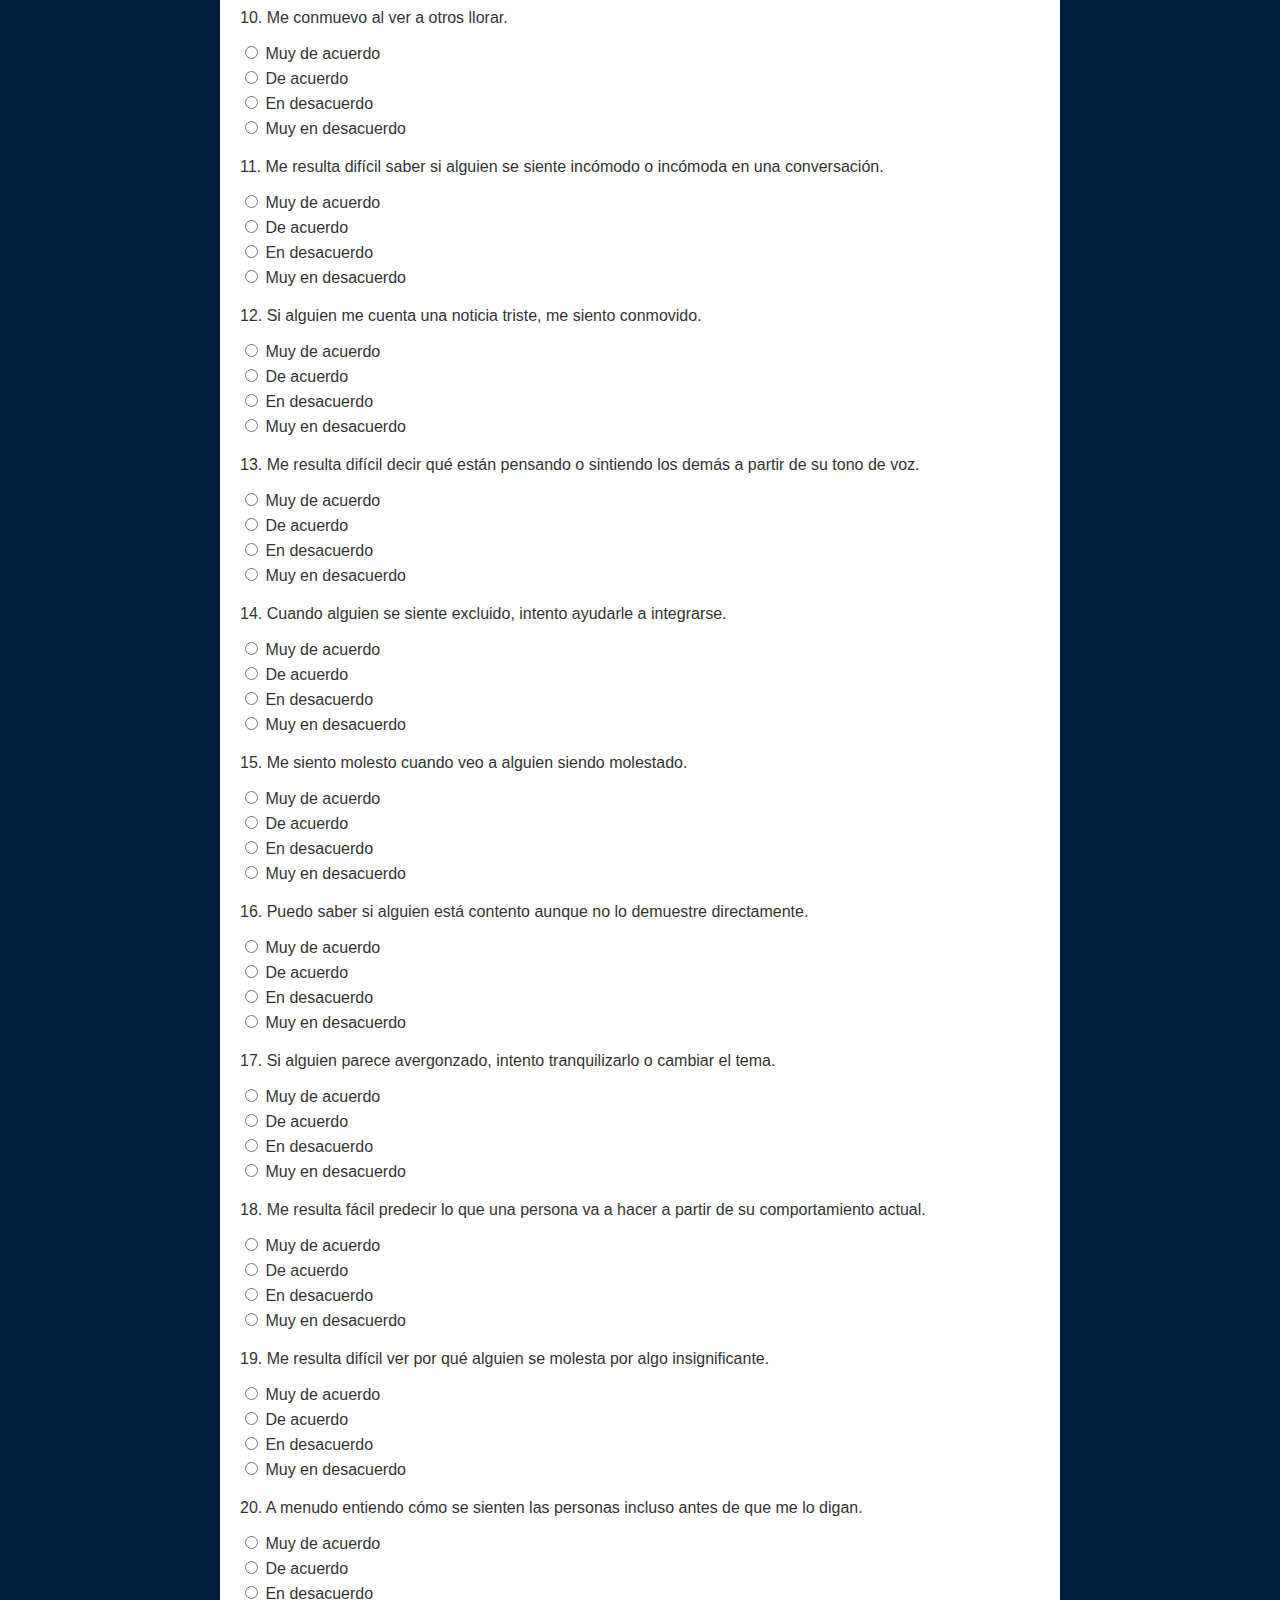
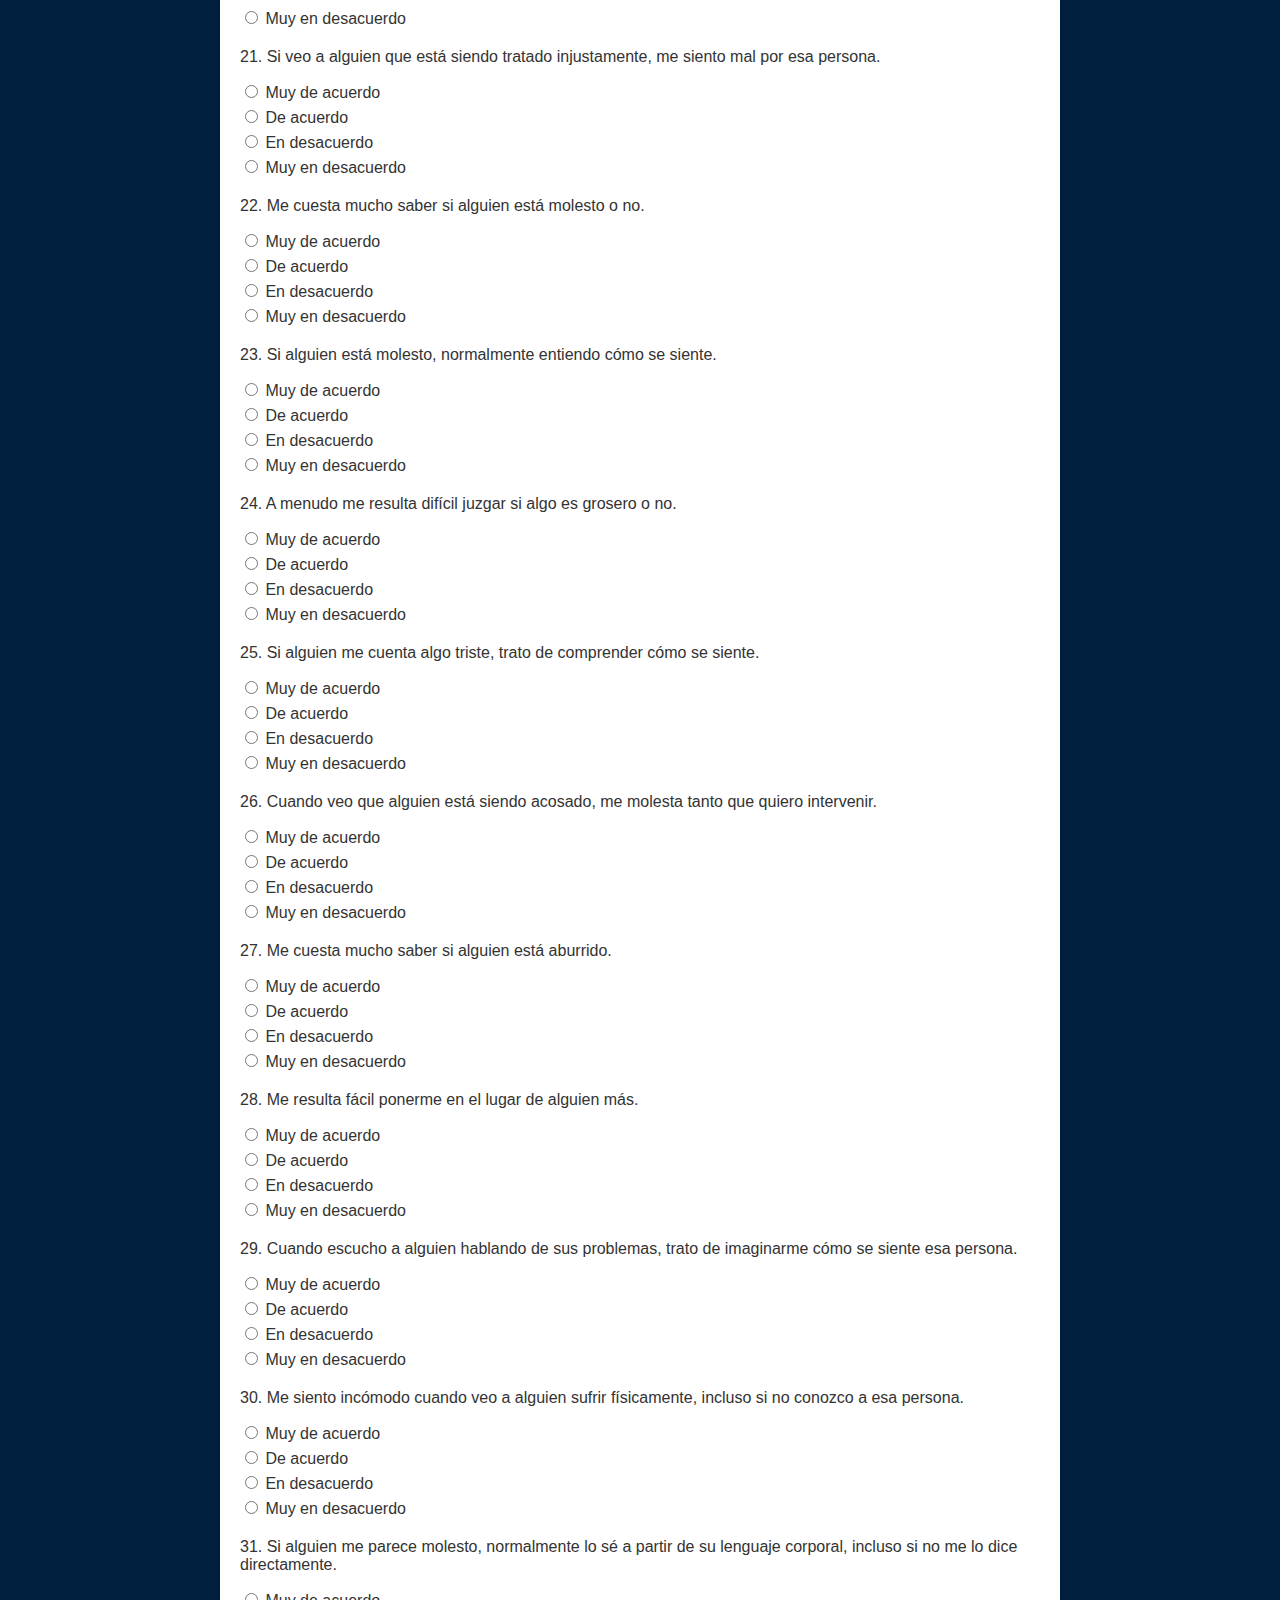
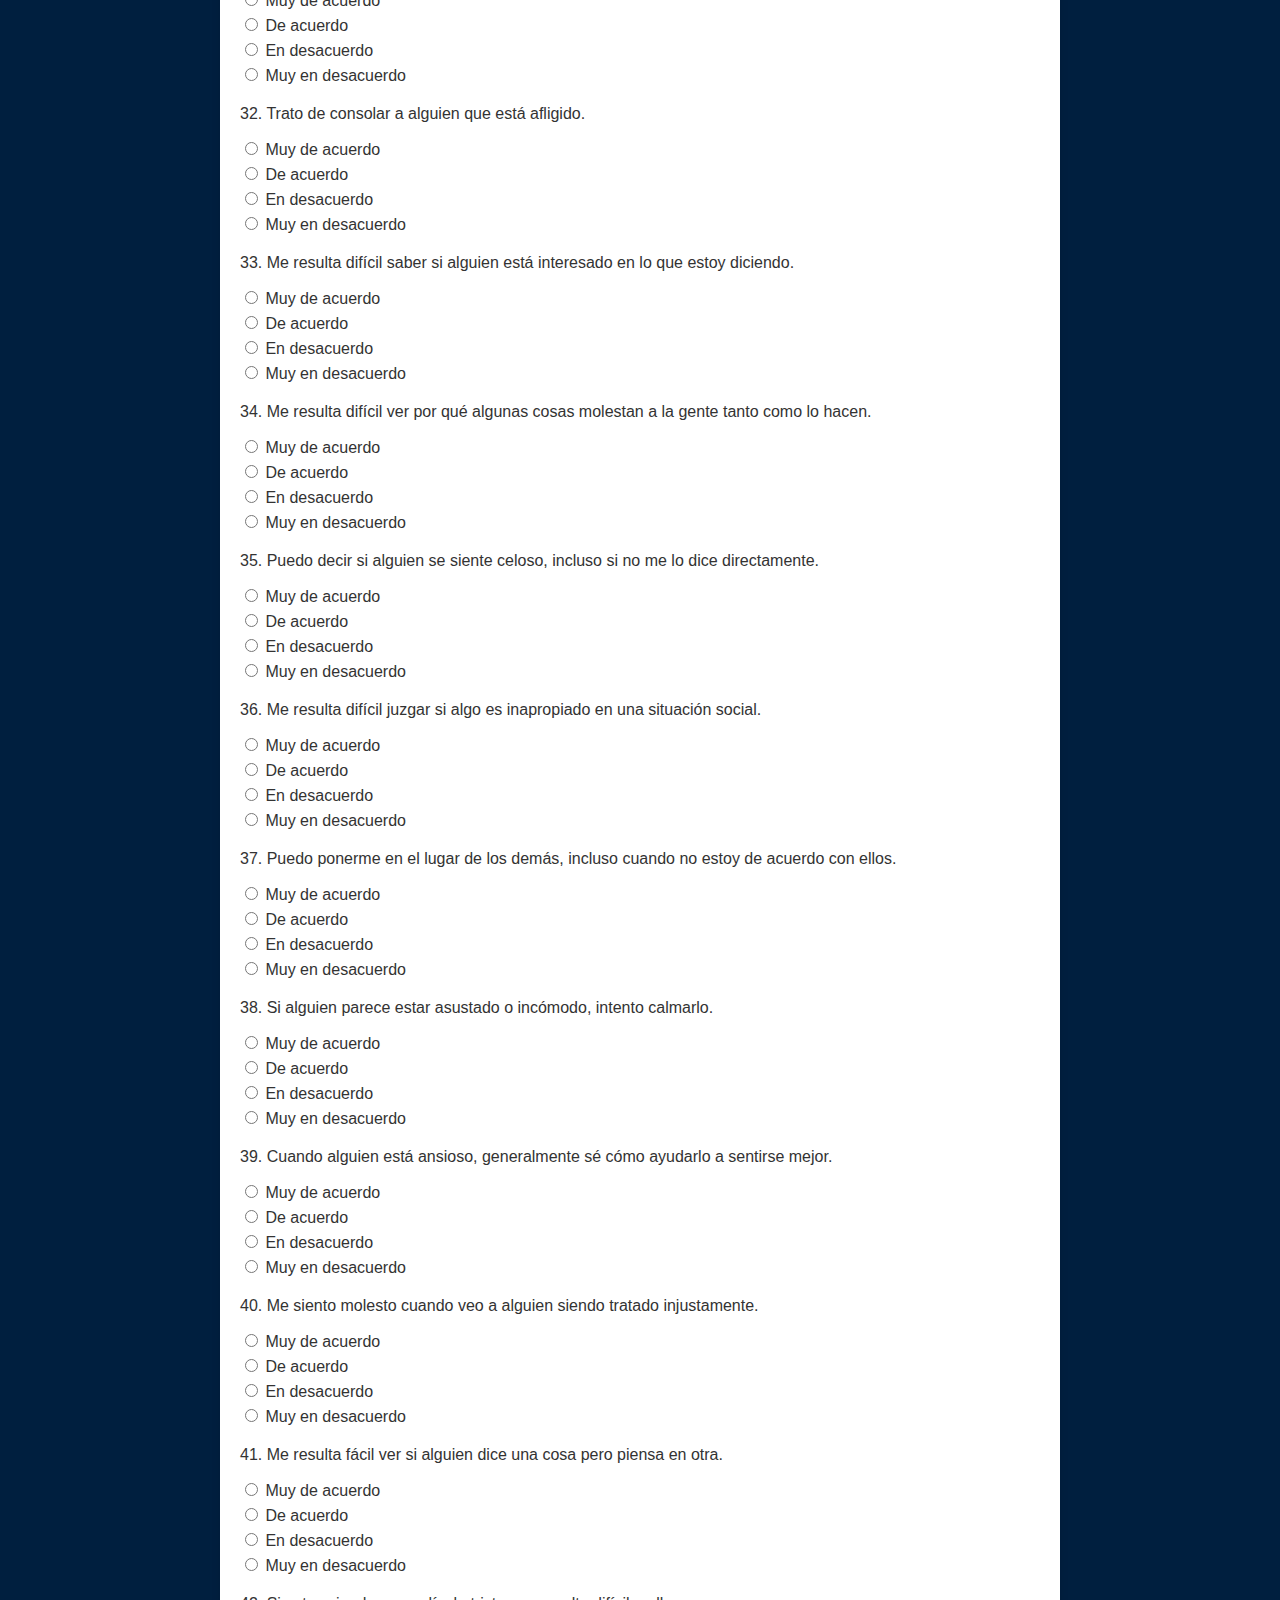
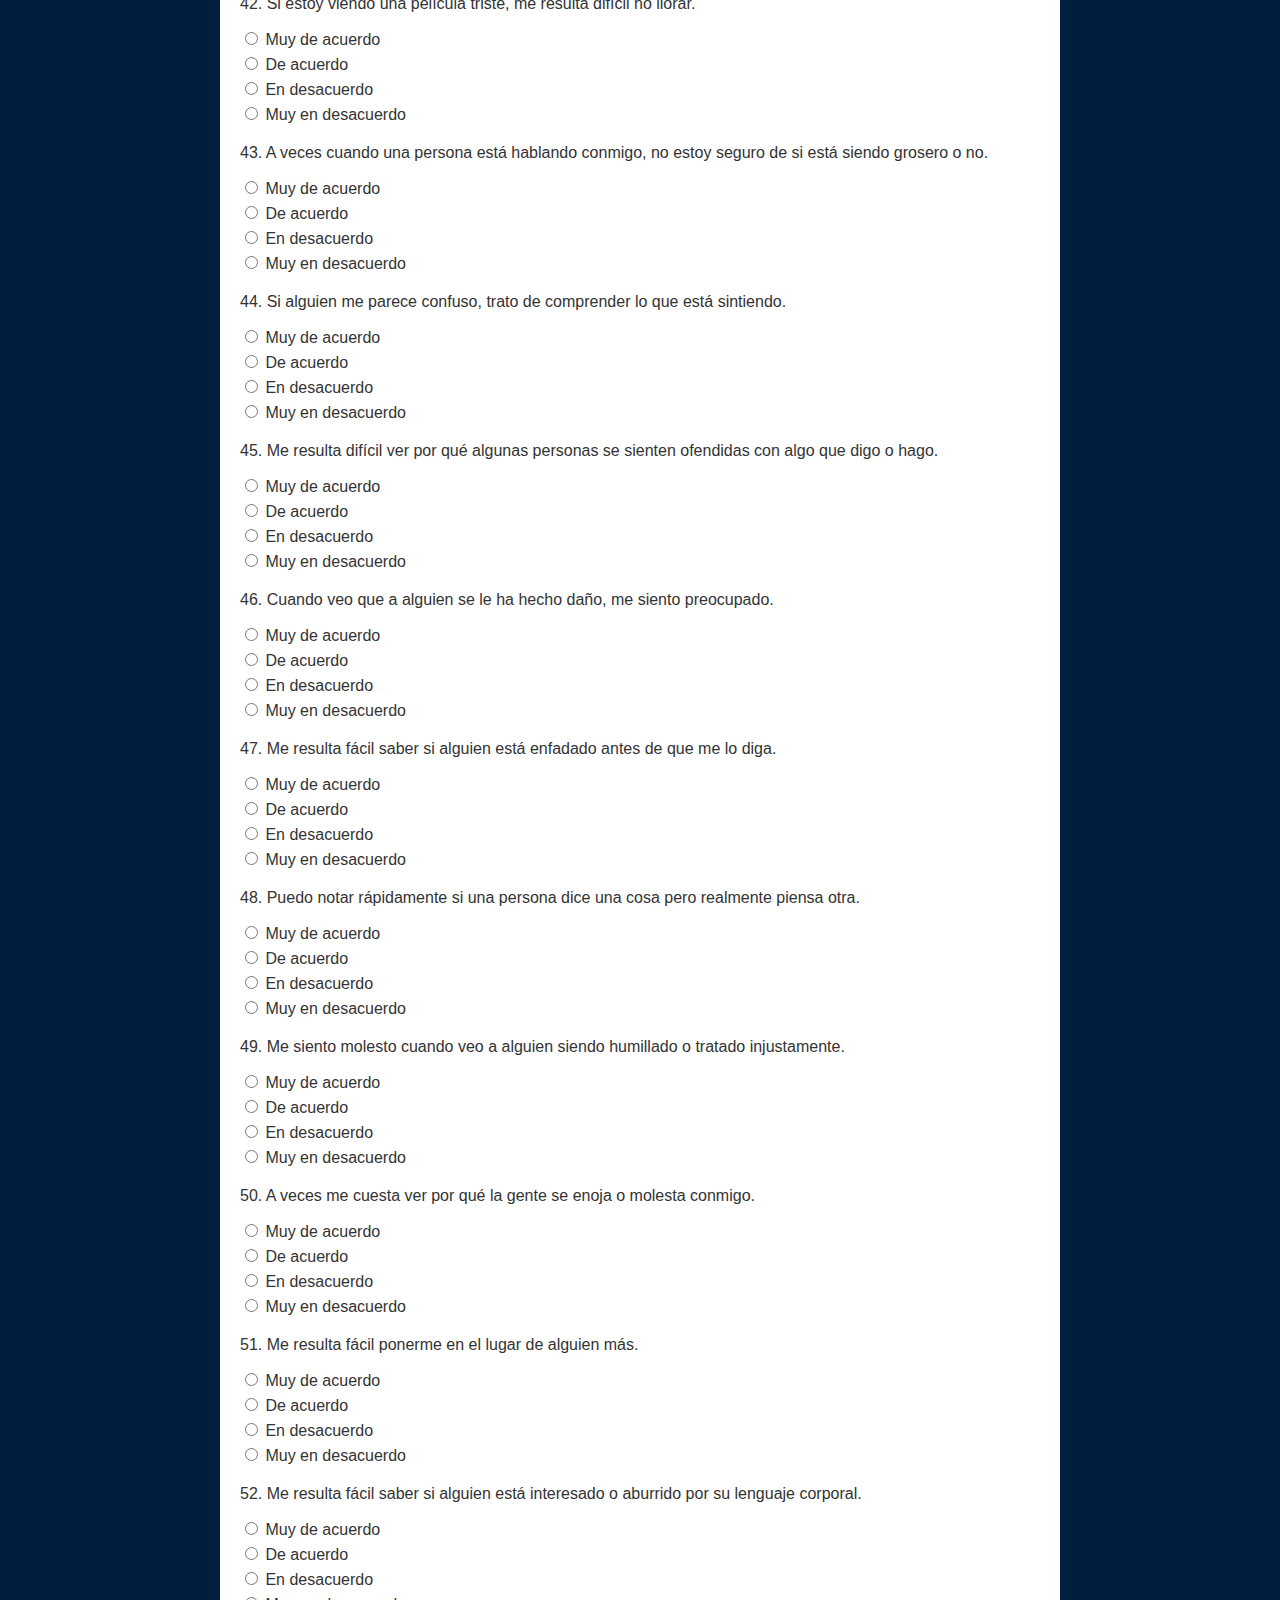
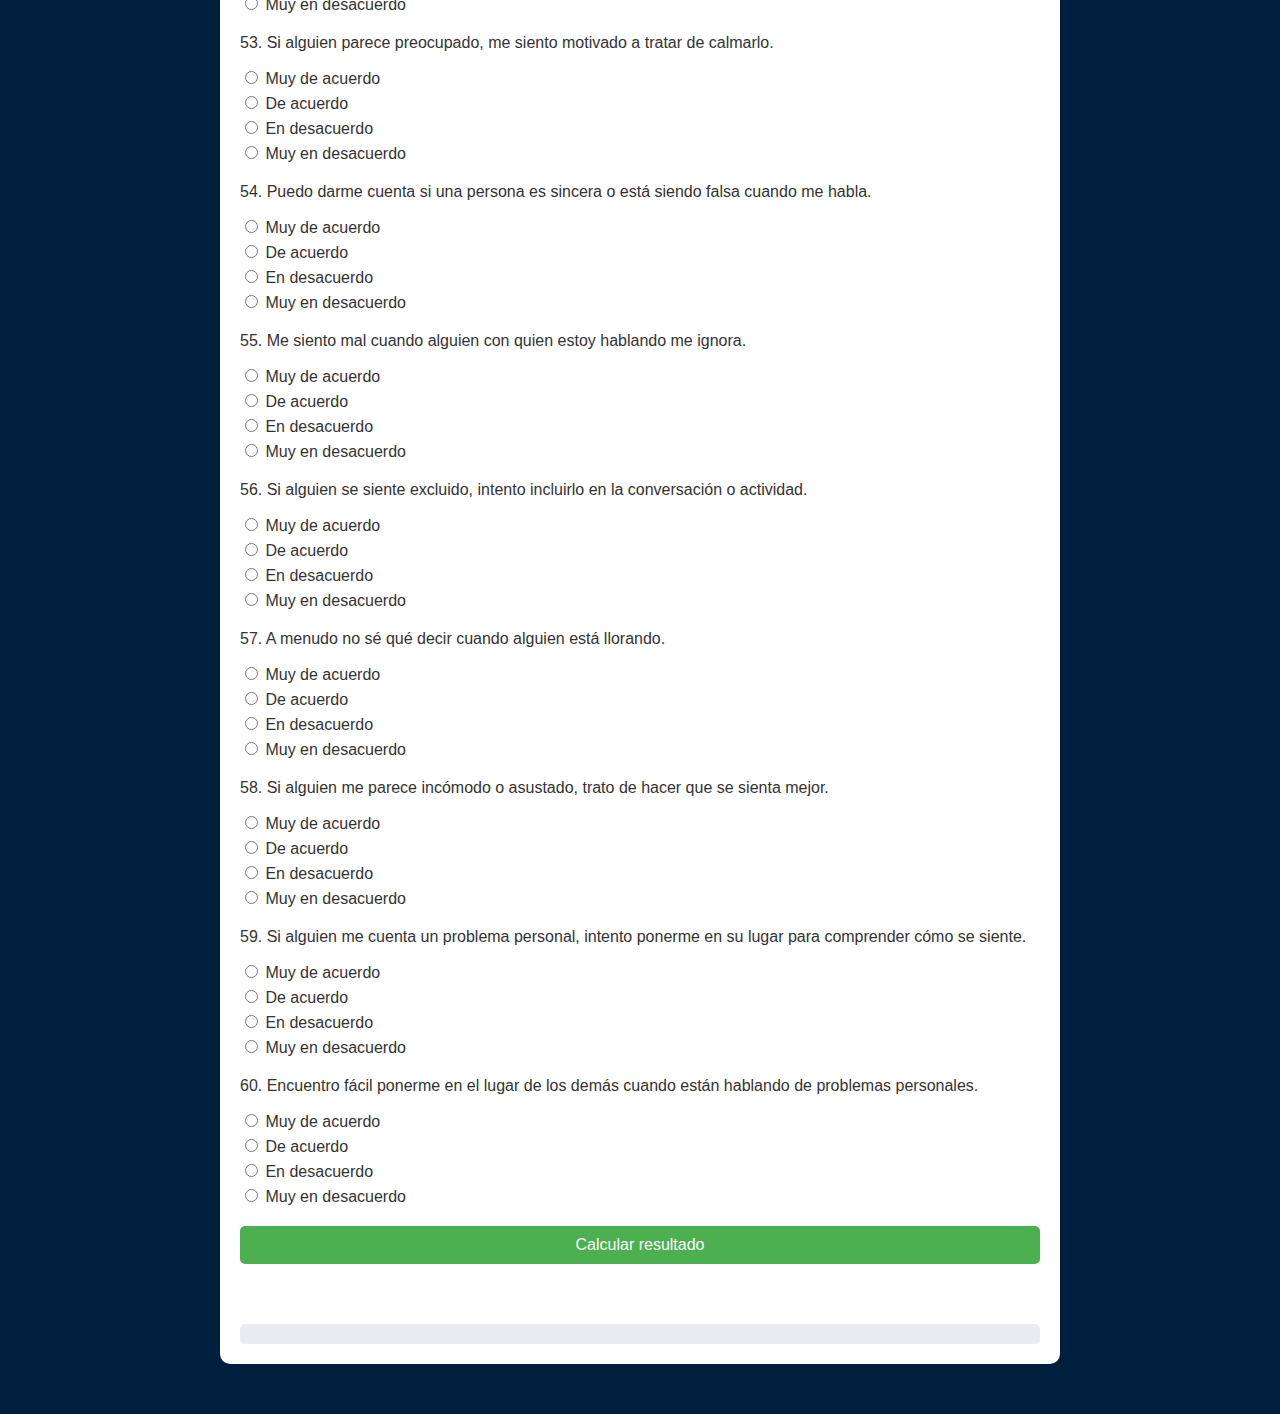
<file: index_empatia.html>
<!DOCTYPE html>
<html lang="es">
<head>
    <meta charset="UTF-8">
    <meta name="viewport" content="width=device-width, initial-scale=1.0">
    <title>Test de Cociente de Empatía (EQ)</title>
    <link rel="stylesheet" href="styles_empatia.css">
</head>
<body>
    <div class="container">
        <h1>Test de Cociente de Empatía (EQ)</h1>

<!-- Aviso de advertencia -->
        <div class="warning">
            <p><strong>Aviso importante:</strong> Este test no es un diagnóstico médico oficial. Es solo una herramienta de orientación y no debe tomarse como un diagnóstico definitivo. Si tienes dudas sobre tu salud mental, consulta a un profesional.</p>
        </div>
        
        <form id="eqTest">
            <!-- Pregunta 1 -->
            <div class="question">
                <p>1. Puedo fácilmente decir cuándo una persona se siente incómoda en una conversación.</p>
                <label><input type="radio" name="q1" value="2"> Muy de acuerdo</label>
                <label><input type="radio" name="q1" value="1"> De acuerdo</label>
                <label><input type="radio" name="q1" value="0"> En desacuerdo</label>
                <label><input type="radio" name="q1" value="0"> Muy en desacuerdo</label>
            </div>

            <!-- Pregunta 2 -->
            <div class="question">
                <p>2. Generalmente no me interesa saber cómo se sienten los demás.</p>
                <label><input type="radio" name="q2" value="0"> Muy de acuerdo</label>
                <label><input type="radio" name="q2" value="0"> De acuerdo</label>
                <label><input type="radio" name="q2" value="1"> En desacuerdo</label>
                <label><input type="radio" name="q2" value="2"> Muy en desacuerdo</label>
            </div>

            <!-- Pregunta 3 -->
            <div class="question">
                <p>3. Normalmente no entiendo por qué la gente se molesta tanto por cosas pequeñas.</p>
                <label><input type="radio" name="q3" value="0"> Muy de acuerdo</label>
                <label><input type="radio" name="q3" value="0"> De acuerdo</label>
                <label><input type="radio" name="q3" value="1"> En desacuerdo</label>
                <label><input type="radio" name="q3" value="2"> Muy en desacuerdo</label>
            </div>

            <!-- Pregunta 4 -->
            <div class="question">
                <p>4. Yo trato de consolar a la gente que se siente mal.</p>
                <label><input type="radio" name="q4" value="2"> Muy de acuerdo</label>
                <label><input type="radio" name="q4" value="1"> De acuerdo</label>
                <label><input type="radio" name="q4" value="0"> En desacuerdo</label>
                <label><input type="radio" name="q4" value="0"> Muy en desacuerdo</label>
            </div>

            <!-- Pregunta 5 -->
            <div class="question">
                <p>5. Me resulta difícil ver por qué algunos casos resultan ofensivos para las personas.</p>
                <label><input type="radio" name="q5" value="0"> Muy de acuerdo</label>
                <label><input type="radio" name="q5" value="0"> De acuerdo</label>
                <label><input type="radio" name="q5" value="1"> En desacuerdo</label>
                <label><input type="radio" name="q5" value="2"> Muy en desacuerdo</label>
            </div>

            <!-- Pregunta 6 -->
            <div class="question">
                <p>6. Si veo a alguien que está triste, intento animarlo.</p>
                <label><input type="radio" name="q6" value="2"> Muy de acuerdo</label>
                <label><input type="radio" name="q6" value="1"> De acuerdo</label>
                <label><input type="radio" name="q6" value="0"> En desacuerdo</label>
                <label><input type="radio" name="q6" value="0"> Muy en desacuerdo</label>
            </div>

            <!-- Pregunta 7 -->
            <div class="question">
                <p>7. No estoy siempre seguro de por qué la gente reacciona de la manera que lo hace.</p>
                <label><input type="radio" name="q7" value="0"> Muy de acuerdo</label>
                <label><input type="radio" name="q7" value="0"> De acuerdo</label>
                <label><input type="radio" name="q7" value="1"> En desacuerdo</label>
                <label><input type="radio" name="q7" value="2"> Muy en desacuerdo</label>
            </div>

            <!-- Pregunta 8 -->
            <div class="question">
                <p>8. Siempre soy el primero en ofrecerme para ayudar a alguien que parece angustiado.</p>
                <label><input type="radio" name="q8" value="2"> Muy de acuerdo</label>
                <label><input type="radio" name="q8" value="1"> De acuerdo</label>
                <label><input type="radio" name="q8" value="0"> En desacuerdo</label>
                <label><input type="radio" name="q8" value="0"> Muy en desacuerdo</label>
            </div>

            <!-- Pregunta 9 -->
            <div class="question">
                <p>9. Me resulta difícil saber qué decir cuando las personas hablan de sus problemas.</p>
                <label><input type="radio" name="q9" value="0"> Muy de acuerdo</label>
                <label><input type="radio" name="q9" value="0"> De acuerdo</label>
                <label><input type="radio" name="q9" value="1"> En desacuerdo</label>
                <label><input type="radio" name="q9" value="2"> Muy en desacuerdo</label>
            </div>

            <!-- Pregunta 10 -->
            <div class="question">
                <p>10. Me conmuevo al ver a otros llorar.</p>
                <label><input type="radio" name="q10" value="2"> Muy de acuerdo</label>
                <label><input type="radio" name="q10" value="1"> De acuerdo</label>
                <label><input type="radio" name="q10" value="0"> En desacuerdo</label>
                <label><input type="radio" name="q10" value="0"> Muy en desacuerdo</label>
            </div>

            <!-- Pregunta 11 -->
            <div class="question">
                <p>11. Me resulta difícil saber si alguien se siente incómodo o incómoda en una conversación.</p>
                <label><input type="radio" name="q11" value="0"> Muy de acuerdo</label>
                <label><input type="radio" name="q11" value="0"> De acuerdo</label>
                <label><input type="radio" name="q11" value="1"> En desacuerdo</label>
                <label><input type="radio" name="q11" value="2"> Muy en desacuerdo</label>
            </div>

            <!-- Pregunta 12 -->
            <div class="question">
                <p>12. Si alguien me cuenta una noticia triste, me siento conmovido.</p>
                <label><input type="radio" name="q12" value="2"> Muy de acuerdo</label>
                <label><input type="radio" name="q12" value="1"> De acuerdo</label>
                <label><input type="radio" name="q12" value="0"> En desacuerdo</label>
                <label><input type="radio" name="q12" value="0"> Muy en desacuerdo</label>
            </div>

            <!-- Pregunta 13 -->
            <div class="question">
                <p>13. Me resulta difícil decir qué están pensando o sintiendo los demás a partir de su tono de voz.</p>
                <label><input type="radio" name="q13" value="0"> Muy de acuerdo</label>
                <label><input type="radio" name="q13" value="0"> De acuerdo</label>
                <label><input type="radio" name="q13" value="1"> En desacuerdo</label>
                <label><input type="radio" name="q13" value="2"> Muy en desacuerdo</label>
            </div>

            <!-- Pregunta 14 -->
            <div class="question">
                <p>14. Cuando alguien se siente excluido, intento ayudarle a integrarse.</p>
                <label><input type="radio" name="q14" value="2"> Muy de acuerdo</label>
                <label><input type="radio" name="q14" value="1"> De acuerdo</label>
                <label><input type="radio" name="q14" value="0"> En desacuerdo</label>
                <label><input type="radio" name="q14" value="0"> Muy en desacuerdo</label>
            </div>

            <!-- Pregunta 15 -->
            <div class="question">
                <p>15. Me siento molesto cuando veo a alguien siendo molestado.</p>
                <label><input type="radio" name="q15" value="2"> Muy de acuerdo</label>
                <label><input type="radio" name="q15" value="1"> De acuerdo</label>
                <label><input type="radio" name="q15" value="0"> En desacuerdo</label>
                <label><input type="radio" name="q15" value="0"> Muy en desacuerdo</label>
            </div>

            <!-- Pregunta 16 -->
            <div class="question">
                <p>16. Puedo saber si alguien está contento aunque no lo demuestre directamente.</p>
                <label><input type="radio" name="q16" value="2"> Muy de acuerdo</label>
                <label><input type="radio" name="q16" value="1"> De acuerdo</label>
                <label><input type="radio" name="q16" value="0"> En desacuerdo</label>
                <label><input type="radio" name="q16" value="0"> Muy en desacuerdo</label>
            </div>

            <!-- Pregunta 17 -->
            <div class="question">
                <p>17. Si alguien parece avergonzado, intento tranquilizarlo o cambiar el tema.</p>
                <label><input type="radio" name="q17" value="2"> Muy de acuerdo</label>
                <label><input type="radio" name="q17" value="1"> De acuerdo</label>
                <label><input type="radio" name="q17" value="0"> En desacuerdo</label>
                <label><input type="radio" name="q17" value="0"> Muy en desacuerdo</label>
            </div>

            <!-- Pregunta 18 -->
            <div class="question">
                <p>18. Me resulta fácil predecir lo que una persona va a hacer a partir de su comportamiento actual.</p>
                <label><input type="radio" name="q18" value="2"> Muy de acuerdo</label>
                <label><input type="radio" name="q18" value="1"> De acuerdo</label>
                <label><input type="radio" name="q18" value="0"> En desacuerdo</label>
                <label><input type="radio" name="q18" value="0"> Muy en desacuerdo</label>
            </div>

            <!-- Pregunta 19 -->
            <div class="question">
                <p>19. Me resulta difícil ver por qué alguien se molesta por algo insignificante.</p>
                <label><input type="radio" name="q19" value="0"> Muy de acuerdo</label>
                <label><input type="radio" name="q19" value="0"> De acuerdo</label>
                <label><input type="radio" name="q19" value="1"> En desacuerdo</label>
                <label><input type="radio" name="q19" value="2"> Muy en desacuerdo</label>
            </div>

            <!-- Pregunta 20 -->
            <div class="question">
                <p>20. A menudo entiendo cómo se sienten las personas incluso antes de que me lo digan.</p>
                <label><input type="radio" name="q20" value="2"> Muy de acuerdo</label>
                <label><input type="radio" name="q20" value="1"> De acuerdo</label>
                <label><input type="radio" name="q20" value="0"> En desacuerdo</label>
                <label><input type="radio" name="q20" value="0"> Muy en desacuerdo</label>
            </div>


<!-- Pregunta 21 -->
<div class="question">
    <p>21. Si veo a alguien que está siendo tratado injustamente, me siento mal por esa persona.</p>
    <label><input type="radio" name="q21" value="2"> Muy de acuerdo</label>
    <label><input type="radio" name="q21" value="1"> De acuerdo</label>
    <label><input type="radio" name="q21" value="0"> En desacuerdo</label>
    <label><input type="radio" name="q21" value="0"> Muy en desacuerdo</label>
</div>

<!-- Pregunta 22 -->
<div class="question">
    <p>22. Me cuesta mucho saber si alguien está molesto o no.</p>
    <label><input type="radio" name="q22" value="0"> Muy de acuerdo</label>
    <label><input type="radio" name="q22" value="0"> De acuerdo</label>
    <label><input type="radio" name="q22" value="1"> En desacuerdo</label>
    <label><input type="radio" name="q22" value="2"> Muy en desacuerdo</label>
</div>

<!-- Pregunta 23 -->
<div class="question">
    <p>23. Si alguien está molesto, normalmente entiendo cómo se siente.</p>
    <label><input type="radio" name="q23" value="2"> Muy de acuerdo</label>
    <label><input type="radio" name="q23" value="1"> De acuerdo</label>
    <label><input type="radio" name="q23" value="0"> En desacuerdo</label>
    <label><input type="radio" name="q23" value="0"> Muy en desacuerdo</label>
</div>

<!-- Pregunta 24 -->
<div class="question">
    <p>24. A menudo me resulta difícil juzgar si algo es grosero o no.</p>
    <label><input type="radio" name="q24" value="0"> Muy de acuerdo</label>
    <label><input type="radio" name="q24" value="0"> De acuerdo</label>
    <label><input type="radio" name="q24" value="1"> En desacuerdo</label>
    <label><input type="radio" name="q24" value="2"> Muy en desacuerdo</label>
</div>

<!-- Pregunta 25 -->
<div class="question">
    <p>25. Si alguien me cuenta algo triste, trato de comprender cómo se siente.</p>
    <label><input type="radio" name="q25" value="2"> Muy de acuerdo</label>
    <label><input type="radio" name="q25" value="1"> De acuerdo</label>
    <label><input type="radio" name="q25" value="0"> En desacuerdo</label>
    <label><input type="radio" name="q25" value="0"> Muy en desacuerdo</label>
</div>

<!-- Pregunta 26 -->
<div class="question">
    <p>26. Cuando veo que alguien está siendo acosado, me molesta tanto que quiero intervenir.</p>
    <label><input type="radio" name="q26" value="2"> Muy de acuerdo</label>
    <label><input type="radio" name="q26" value="1"> De acuerdo</label>
    <label><input type="radio" name="q26" value="0"> En desacuerdo</label>
    <label><input type="radio" name="q26" value="0"> Muy en desacuerdo</label>
</div>

<!-- Pregunta 27 -->
<div class="question">
    <p>27. Me cuesta mucho saber si alguien está aburrido.</p>
    <label><input type="radio" name="q27" value="0"> Muy de acuerdo</label>
    <label><input type="radio" name="q27" value="0"> De acuerdo</label>
    <label><input type="radio" name="q27" value="1"> En desacuerdo</label>
    <label><input type="radio" name="q27" value="2"> Muy en desacuerdo</label>
</div>

<!-- Pregunta 28 -->
<div class="question">
    <p>28. Me resulta fácil ponerme en el lugar de alguien más.</p>
    <label><input type="radio" name="q28" value="2"> Muy de acuerdo</label>
    <label><input type="radio" name="q28" value="1"> De acuerdo</label>
    <label><input type="radio" name="q28" value="0"> En desacuerdo</label>
    <label><input type="radio" name="q28" value="0"> Muy en desacuerdo</label>
</div>

<!-- Pregunta 29 -->
<div class="question">
    <p>29. Cuando escucho a alguien hablando de sus problemas, trato de imaginarme cómo se siente esa persona.</p>
    <label><input type="radio" name="q29" value="2"> Muy de acuerdo</label>
    <label><input type="radio" name="q29" value="1"> De acuerdo</label>
    <label><input type="radio" name="q29" value="0"> En desacuerdo</label>
    <label><input type="radio" name="q29" value="0"> Muy en desacuerdo</label>
</div>

<!-- Pregunta 30 -->
<div class="question">
    <p>30. Me siento incómodo cuando veo a alguien sufrir físicamente, incluso si no conozco a esa persona.</p>
    <label><input type="radio" name="q30" value="2"> Muy de acuerdo</label>
    <label><input type="radio" name="q30" value="1"> De acuerdo</label>
    <label><input type="radio" name="q30" value="0"> En desacuerdo</label>
    <label><input type="radio" name="q30" value="0"> Muy en desacuerdo</label>
</div>

<!-- Pregunta 31 -->
<div class="question">
    <p>31. Si alguien me parece molesto, normalmente lo sé a partir de su lenguaje corporal, incluso si no me lo dice directamente.</p>
    <label><input type="radio" name="q31" value="2"> Muy de acuerdo</label>
    <label><input type="radio" name="q31" value="1"> De acuerdo</label>
    <label><input type="radio" name="q31" value="0"> En desacuerdo</label>
    <label><input type="radio" name="q31" value="0"> Muy en desacuerdo</label>
</div>

<!-- Pregunta 32 -->
<div class="question">
    <p>32. Trato de consolar a alguien que está afligido.</p>
    <label><input type="radio" name="q32" value="2"> Muy de acuerdo</label>
    <label><input type="radio" name="q32" value="1"> De acuerdo</label>
    <label><input type="radio" name="q32" value="0"> En desacuerdo</label>
    <label><input type="radio" name="q32" value="0"> Muy en desacuerdo</label>
</div>

<!-- Pregunta 33 -->
<div class="question">
    <p>33. Me resulta difícil saber si alguien está interesado en lo que estoy diciendo.</p>
    <label><input type="radio" name="q33" value="0"> Muy de acuerdo</label>
    <label><input type="radio" name="q33" value="0"> De acuerdo</label>
    <label><input type="radio" name="q33" value="1"> En desacuerdo</label>
    <label><input type="radio" name="q33" value="2"> Muy en desacuerdo</label>
</div>

<!-- Pregunta 34 -->
<div class="question">
    <p>34. Me resulta difícil ver por qué algunas cosas molestan a la gente tanto como lo hacen.</p>
    <label><input type="radio" name="q34" value="0"> Muy de acuerdo</label>
    <label><input type="radio" name="q34" value="0"> De acuerdo</label>
    <label><input type="radio" name="q34" value="1"> En desacuerdo</label>
    <label><input type="radio" name="q34" value="2"> Muy en desacuerdo</label>
</div>

<!-- Pregunta 35 -->
<div class="question">
    <p>35. Puedo decir si alguien se siente celoso, incluso si no me lo dice directamente.</p>
    <label><input type="radio" name="q35" value="2"> Muy de acuerdo</label>
    <label><input type="radio" name="q35" value="1"> De acuerdo</label>
    <label><input type="radio" name="q35" value="0"> En desacuerdo</label>
    <label><input type="radio" name="q35" value="0"> Muy en desacuerdo</label>
</div>

<!-- Pregunta 36 -->
<div class="question">
    <p>36. Me resulta difícil juzgar si algo es inapropiado en una situación social.</p>
    <label><input type="radio" name="q36" value="0"> Muy de acuerdo</label>
    <label><input type="radio" name="q36" value="0"> De acuerdo</label>
    <label><input type="radio" name="q36" value="1"> En desacuerdo</label>
    <label><input type="radio" name="q36" value="2"> Muy en desacuerdo</label>
</div>

<!-- Pregunta 37 -->
<div class="question">
    <p>37. Puedo ponerme en el lugar de los demás, incluso cuando no estoy de acuerdo con ellos.</p>
    <label><input type="radio" name="q37" value="2"> Muy de acuerdo</label>
    <label><input type="radio" name="q37" value="1"> De acuerdo</label>
    <label><input type="radio" name="q37" value="0"> En desacuerdo</label>
    <label><input type="radio" name="q37" value="0"> Muy en desacuerdo</label>
</div>

<!-- Pregunta 38 -->
<div class="question">
    <p>38. Si alguien parece estar asustado o incómodo, intento calmarlo.</p>
    <label><input type="radio" name="q38" value="2"> Muy de acuerdo</label>
    <label><input type="radio" name="q38" value="1"> De acuerdo</label>
    <label><input type="radio" name="q38" value="0"> En desacuerdo</label>
    <label><input type="radio" name="q38" value="0"> Muy en desacuerdo</label>
</div>

<!-- Pregunta 39 -->
<div class="question">
    <p>39. Cuando alguien está ansioso, generalmente sé cómo ayudarlo a sentirse mejor.</p>
    <label><input type="radio" name="q39" value="2"> Muy de acuerdo</label>
    <label><input type="radio" name="q39" value="1"> De acuerdo</label>
    <label><input type="radio" name="q39" value="0"> En desacuerdo</label>
    <label><input type="radio" name="q39" value="0"> Muy en desacuerdo</label>
</div>

<!-- Pregunta 40 -->
<div class="question">
    <p>40. Me siento molesto cuando veo a alguien siendo tratado injustamente.</p>
    <label><input type="radio" name="q40" value="2"> Muy de acuerdo</label>
    <label><input type="radio" name="q40" value="1"> De acuerdo</label>
    <label><input type="radio" name="q40" value="0"> En desacuerdo</label>
    <label><input type="radio" name="q40" value="0"> Muy en desacuerdo</label>
</div>


         <!-- Pregunta 41 -->
<div class="question">
    <p>41. Me resulta fácil ver si alguien dice una cosa pero piensa en otra.</p>
    <label><input type="radio" name="q41" value="2"> Muy de acuerdo</label>
    <label><input type="radio" name="q41" value="1"> De acuerdo</label>
    <label><input type="radio" name="q41" value="0"> En desacuerdo</label>
    <label><input type="radio" name="q41" value="0"> Muy en desacuerdo</label>
</div>

<!-- Pregunta 42 -->
<div class="question">
    <p>42. Si estoy viendo una película triste, me resulta difícil no llorar.</p>
    <label><input type="radio" name="q42" value="2"> Muy de acuerdo</label>
    <label><input type="radio" name="q42" value="1"> De acuerdo</label>
    <label><input type="radio" name="q42" value="0"> En desacuerdo</label>
    <label><input type="radio" name="q42" value="0"> Muy en desacuerdo</label>
</div>

<!-- Pregunta 43 -->
<div class="question">
    <p>43. A veces cuando una persona está hablando conmigo, no estoy seguro de si está siendo grosero o no.</p>
    <label><input type="radio" name="q43" value="0"> Muy de acuerdo</label>
    <label><input type="radio" name="q43" value="0"> De acuerdo</label>
    <label><input type="radio" name="q43" value="1"> En desacuerdo</label>
    <label><input type="radio" name="q43" value="2"> Muy en desacuerdo</label>
</div>

<!-- Pregunta 44 -->
<div class="question">
    <p>44. Si alguien me parece confuso, trato de comprender lo que está sintiendo.</p>
    <label><input type="radio" name="q44" value="2"> Muy de acuerdo</label>
    <label><input type="radio" name="q44" value="1"> De acuerdo</label>
    <label><input type="radio" name="q44" value="0"> En desacuerdo</label>
    <label><input type="radio" name="q44" value="0"> Muy en desacuerdo</label>
</div>

<!-- Pregunta 45 -->
<div class="question">
    <p>45. Me resulta difícil ver por qué algunas personas se sienten ofendidas con algo que digo o hago.</p>
    <label><input type="radio" name="q45" value="0"> Muy de acuerdo</label>
    <label><input type="radio" name="q45" value="0"> De acuerdo</label>
    <label><input type="radio" name="q45" value="1"> En desacuerdo</label>
    <label><input type="radio" name="q45" value="2"> Muy en desacuerdo</label>
</div>

<!-- Pregunta 46 -->
<div class="question">
    <p>46. Cuando veo que a alguien se le ha hecho daño, me siento preocupado.</p>
    <label><input type="radio" name="q46" value="2"> Muy de acuerdo</label>
    <label><input type="radio" name="q46" value="1"> De acuerdo</label>
    <label><input type="radio" name="q46" value="0"> En desacuerdo</label>
    <label><input type="radio" name="q46" value="0"> Muy en desacuerdo</label>
</div>

<!-- Pregunta 47 -->
<div class="question">
    <p>47. Me resulta fácil saber si alguien está enfadado antes de que me lo diga.</p>
    <label><input type="radio" name="q47" value="2"> Muy de acuerdo</label>
    <label><input type="radio" name="q47" value="1"> De acuerdo</label>
    <label><input type="radio" name="q47" value="0"> En desacuerdo</label>
    <label><input type="radio" name="q47" value="0"> Muy en desacuerdo</label>
</div>

<!-- Pregunta 48 -->
<div class="question">
    <p>48. Puedo notar rápidamente si una persona dice una cosa pero realmente piensa otra.</p>
    <label><input type="radio" name="q48" value="2"> Muy de acuerdo</label>
    <label><input type="radio" name="q48" value="1"> De acuerdo</label>
    <label><input type="radio" name="q48" value="0"> En desacuerdo</label>
    <label><input type="radio" name="q48" value="0"> Muy en desacuerdo</label>
</div>

<!-- Pregunta 49 -->
<div class="question">
    <p>49. Me siento molesto cuando veo a alguien siendo humillado o tratado injustamente.</p>
    <label><input type="radio" name="q49" value="2"> Muy de acuerdo</label>
    <label><input type="radio" name="q49" value="1"> De acuerdo</label>
    <label><input type="radio" name="q49" value="0"> En desacuerdo</label>
    <label><input type="radio" name="q49" value="0"> Muy en desacuerdo</label>
</div>

<!-- Pregunta 50 -->
<div class="question">
    <p>50. A veces me cuesta ver por qué la gente se enoja o molesta conmigo.</p>
    <label><input type="radio" name="q50" value="0"> Muy de acuerdo</label>
    <label><input type="radio" name="q50" value="0"> De acuerdo</label>
    <label><input type="radio" name="q50" value="1"> En desacuerdo</label>
    <label><input type="radio" name="q50" value="2"> Muy en desacuerdo</label>
</div>

<!-- Pregunta 51 -->
<div class="question">
    <p>51. Me resulta fácil ponerme en el lugar de alguien más.</p>
    <label><input type="radio" name="q51" value="2"> Muy de acuerdo</label>
    <label><input type="radio" name="q51" value="1"> De acuerdo</label>
    <label><input type="radio" name="q51" value="0"> En desacuerdo</label>
    <label><input type="radio" name="q51" value="0"> Muy en desacuerdo</label>
</div>

<!-- Pregunta 52 -->
<div class="question">
    <p>52. Me resulta fácil saber si alguien está interesado o aburrido por su lenguaje corporal.</p>
    <label><input type="radio" name="q52" value="2"> Muy de acuerdo</label>
    <label><input type="radio" name="q52" value="1"> De acuerdo</label>
    <label><input type="radio" name="q52" value="0"> En desacuerdo</label>
    <label><input type="radio" name="q52" value="0"> Muy en desacuerdo</label>
</div>

<!-- Pregunta 53 -->
<div class="question">
    <p>53. Si alguien parece preocupado, me siento motivado a tratar de calmarlo.</p>
    <label><input type="radio" name="q53" value="2"> Muy de acuerdo</label>
    <label><input type="radio" name="q53" value="1"> De acuerdo</label>
    <label><input type="radio" name="q53" value="0"> En desacuerdo</label>
    <label><input type="radio" name="q53" value="0"> Muy en desacuerdo</label>
</div>

<!-- Pregunta 54 -->
<div class="question">
    <p>54. Puedo darme cuenta si una persona es sincera o está siendo falsa cuando me habla.</p>
    <label><input type="radio" name="q54" value="2"> Muy de acuerdo</label>
    <label><input type="radio" name="q54" value="1"> De acuerdo</label>
    <label><input type="radio" name="q54" value="0"> En desacuerdo</label>
    <label><input type="radio" name="q54" value="0"> Muy en desacuerdo</label>
</div>

<!-- Pregunta 55 -->
<div class="question">
    <p>55. Me siento mal cuando alguien con quien estoy hablando me ignora.</p>
    <label><input type="radio" name="q55" value="2"> Muy de acuerdo</label>
    <label><input type="radio" name="q55" value="1"> De acuerdo</label>
    <label><input type="radio" name="q55" value="0"> En desacuerdo</label>
    <label><input type="radio" name="q55" value="0"> Muy en desacuerdo</label>
</div>

<!-- Pregunta 56 -->
<div class="question">
    <p>56. Si alguien se siente excluido, intento incluirlo en la conversación o actividad.</p>
    <label><input type="radio" name="q56" value="2"> Muy de acuerdo</label>
    <label><input type="radio" name="q56" value="1"> De acuerdo</label>
    <label><input type="radio" name="q56" value="0"> En desacuerdo</label>
    <label><input type="radio" name="q56" value="0"> Muy en desacuerdo</label>
</div>

<!-- Pregunta 57 -->
<div class="question">
    <p>57. A menudo no sé qué decir cuando alguien está llorando.</p>
    <label><input type="radio" name="q57" value="0"> Muy de acuerdo</label>
    <label><input type="radio" name="q57" value="0"> De acuerdo</label>
    <label><input type="radio" name="q57" value="1"> En desacuerdo</label>
    <label><input type="radio" name="q57" value="2"> Muy en desacuerdo</label>
</div>

<!-- Pregunta 58 -->
<div class="question">
    <p>58. Si alguien me parece incómodo o asustado, trato de hacer que se sienta mejor.</p>
    <label><input type="radio" name="q58" value="2"> Muy de acuerdo</label>
    <label><input type="radio" name="q58" value="1"> De acuerdo</label>
    <label><input type="radio" name="q58" value="0"> En desacuerdo</label>
    <label><input type="radio" name="q58" value="0"> Muy en desacuerdo</label>
</div>

<!-- Pregunta 59 -->
<div class="question">
    <p>59. Si alguien me cuenta un problema personal, intento ponerme en su lugar para comprender cómo se siente.</p>
    <label><input type="radio" name="q59" value="2"> Muy de acuerdo</label>
    <label><input type="radio" name="q59" value="1"> De acuerdo</label>
    <label><input type="radio" name="q59" value="0"> En desacuerdo</label>
    <label><input type="radio" name="q59" value="0"> Muy en desacuerdo</label>
</div>

<!-- Pregunta 60 -->
<div class="question">
    <p>60. Encuentro fácil ponerme en el lugar de los demás cuando están hablando de problemas personales.</p>
    <label><input type="radio" name="q60" value="2"> Muy de acuerdo</label>
    <label><input type="radio" name="q60" value="1"> De acuerdo</label>
    <label><input type="radio" name="q60" value="0"> En desacuerdo</label>
    <label><input type="radio" name="q60" value="0"> Muy en desacuerdo</label>
</div>
   




          <!-- Botón para calcular el resultado -->
            <button type="button" onclick="calcularResultado()">Calcular resultado</button>
        </form>

        <!-- Contenedor para mostrar el resultado -->
        <div id="resultado" class="resultado"></div>

        <!-- Contenedor para mostrar la interpretación del resultado -->
        <div id="interpretacion" class="interpretacion"></div>




            
    </div>

    <script src="script_empatia.js"></script>
</body>
</html>
</file>
<file: styles.css>
/* Estilos generales */
body {
    font-family: 'Arial', sans-serif;
    background-color: #001f3f; /* Azul oscuro de fondo */
    display: flex;
    justify-content: center;
    align-items: center;
    min-height: 100vh;
    margin: 0;
    padding: 20px;
    color: #ffffff; /* Texto principal blanco */
}



/* Contenedor del test */
.test-container {
    background-color: #fff;
    padding: 30px;
    border-radius: 15px;
    box-shadow: 0 10px 20px rgba(0, 0, 0, 0.2);
    max-width: 800px;
    width: 100%;
    margin: 20px;
    text-align: center;
    border: 2px solid #d9eaf7;
    color: #333; /* Texto del contenedor en color oscuro */
}

/* Estilo del título */
h2 {
    color: #001f3f; /* Azul claro para el título */
    margin-bottom: 20px;
    font-size: 24px;
}

/* Estilos para las preguntas */
.question {
    background-color: #f9f2f2; /* Color de fondo rosado claro */
    padding: 20px;
    margin-bottom: 15px;
    border-radius: 10px;
    box-shadow: 0 4px 8px rgba(0, 0, 0, 0.05);
    text-align: left;
}

label {
    font-size: 16px;
    color: #555; /* Texto de las preguntas en gris */
}

/* Estilo para las opciones (radios) */
input[type="radio"] {
    margin-right: 10px;
}

input[type="radio"]:hover {
    cursor: pointer;
}

/* Estilo del botón de envío */
button {
    background-color: #1d4e89; /* Azul más claro para el botón */
    color: #fff;
    padding: 15px 20px;
    border: none;
    border-radius: 8px;
    cursor: pointer;
    font-size: 16px;
    font-weight: bold;
    transition: background-color 0.3s ease;
    box-shadow: 0 4px 8px rgba(0, 0, 0, 0.1);
}

button:hover {
    background-color: #4a90e2; /* Botón azul más claro al hacer hover */
}

/* Resultado del test */
.result {
    margin-top: 20px;
    padding: 15px;
    font-size: 18px;
    font-weight: bold;
    color: #333;
    background-color: #e5f8d9; /* Fondo verde pastel para el resultado */
    border: 2px solid #cdeac2; /* Borde verde claro */
    border-radius: 10px;
    box-shadow: 0 4px 8px rgba(0, 0, 0, 0.05);
}

/* Aviso importante */
.warning {
    background-color: #fff8e1; /* Fondo amarillo claro */
    padding: 15px;
    margin-bottom: 20px;
    border: 1px solid #ffd54f;
    border-radius: 8px;
    font-size: 14px;
    color: #8c6d1f; /* Texto marrón */
    box-shadow: 0 4px 8px rgba(0, 0, 0, 0.05);
}

.warning strong {
    color: #d32f2f; /* Color rojo para el aviso importante */
}

/* Adaptación a pantallas pequeñas */
@media (max-width: 768px) {
    .test-container {
        padding: 20px;
        font-size: 16px;
        box-shadow: 0 4px 8px rgba(0, 0, 0, 0.05);
    }

    h2 {
        font-size: 20px;
    }

    .question {
        padding: 15px;
    }

    button {
        padding: 10px 15px;
        font-size: 14px;
    }
}

/* Adaptación a pantallas muy pequeñas */
@media (max-width: 480px) {
    .test-container {
        width: 100%;
        padding: 15px;
    }

    .question {
        padding: 10px;
        font-size: 14px;
    }

    button {
        font-size: 12px;
        padding: 10px;
    }

    h2 {
        font-size: 18px;
    }
}
</file>
<file: styles_amistad.css>
/* General Styles */
body {
    font-family: 'Arial', sans-serif;
    background-color: #1A202C; /* Fondo azul oscuro */
    color: #FFFFFF; /* Texto blanco */
    margin: 0;
    padding: 20px 0;
}

.container {
    width: 90%;
    max-width: 800px;
    background-color: #FFFFFF; /* Caja blanca para las preguntas */
    color: #2D3748; /* Texto oscuro para mejor legibilidad */
    border-radius: 10px;
    box-shadow: 0 10px 25px rgba(0, 0, 0, 0.1);
    padding: 30px;
    margin: auto;
    overflow-y: auto;
}

h1 {
    text-align: center;
    color: #2F855A;
    font-weight: bold;
    font-size: 28px;
    margin-bottom: 20px;
}

p, .warning {
    color: #2D3748;
    line-height: 1.6;
}

.warning {
    background-color: #F6E05E;
    color: #744210;
    font-weight: bold;
    padding: 15px;
    border-radius: 8px;
    margin-bottom: 20px;
}

.question {
    margin-bottom: 20px;
}

.question label {
    font-weight: bold;
    display: block;
    margin-bottom: 8px;
}

.question select,
.question input[type="radio"] {
    width: 100%;
    padding: 10px;
    border-radius: 5px;
    border: 1px solid #CBD5E0;
    background-color: #F7FAFC;
    color: #2D3748;
    font-size: 16px;
}

.subquestion {
    margin-bottom: 10px;
}

.subquestion label {
    display: block;
    margin-bottom: 5px;
}

.subquestion select {
    width: 100%;
    padding: 8px;
    border-radius: 5px;
    border: 1px solid #CBD5E0;
    background-color: #EDF2F7;
    color: #2D3748;
    font-size: 14px;
}

.submit-button {
    text-align: center;
    margin-top: 30px;
}

.submit-button button {
    width: 50%;
    padding: 12px;
    background-color: #3182CE;
    border: none;
    border-radius: 8px;
    color: #FFFFFF;
    font-size: 18px;
    font-weight: bold;
    cursor: pointer;
    transition: background-color 0.3s ease-in-out;
}

.submit-button button:hover {
    background-color: #2B6CB0;
}

.result {
    text-align: center;
    margin-top: 30px;
    font-size: 20px;
    font-weight: bold;
    color: #2C7A7B;
    background-color: #E6FFFA;
    padding: 20px;
    border-radius: 8px;
    box-shadow: 0 5px 15px rgba(0, 0, 0, 0.1);
}

/* Mobile Responsiveness */
@media (max-width: 768px) {
    .container {
        width: 95%;
        padding: 20px;
    }

    h1 {
        font-size: 24px;
    }

    .question select,
    .question input[type="radio"] {
        font-size: 14px;
        padding: 8px;
    }

    .submit-button button {
        width: 100%;
        font-size: 16px;
        padding: 10px;
    }

    .result {
        font-size: 18px;
    }
}
</file>
<file: styles_empatia.css>
/* Estilos generales */
body {
    font-family: Arial, sans-serif;
    background-color: #001f3f; /* Fondo azul oscuro */
    color: #f0f0f0; /* Texto claro para buen contraste */
    margin: 0;
    padding: 0;
}

.container {
    max-width: 800px;
    margin: 50px auto;
    background-color: #ffffff; /* Fondo blanco para el contenido */
    color: #333; /* Texto oscuro dentro del contenedor */
    padding: 20px;
    border-radius: 10px;
    box-shadow: 0px 0px 10px rgba(0, 0, 0, 0.1);
}

h1 {
    text-align: center;
    color: #4CAF50;
    font-size: 1.8rem;
}

.warning {
    background-color: #fff3cd;
    color: #856404;
    padding: 10px;
    border-left: 5px solid #ffc107;
    margin-bottom: 20px;
    border-radius: 5px;
}

.question {
    margin-bottom: 20px;
}

label {
    display: block;
    margin-bottom: 5px;
    font-size: 1rem;
    color: #333; /* Asegura que el texto de la pregunta sea oscuro */
}

button {
    display: block;
    width: 100%;
    padding: 10px;
    background-color: #4CAF50;
    color: #fff;
    border: none;
    border-radius: 5px;
    cursor: pointer;
    font-size: 16px;
}

button:hover {
    background-color: #45a049;
}

.resultado {
    margin-top: 20px;
    padding: 10px;
    font-weight: bold;
    text-align: center;
    border-radius: 5px;
}

.resultado.bajo {
    background-color: #f8d7da;
    color: #721c24;
}

.resultado.medio {
    background-color: #fff3cd;
    color: #856404;
}

.resultado.alto {
    background-color: #d4edda;
    color: #155724;
}

.interpretacion {
    margin-top: 20px;
    padding: 10px;
    font-size: 14px;
    background-color: #e9ecef;
    border-radius: 5px;
    color: #495057;
}

/* Estilos responsivos para dispositivos móviles y tablets */
@media (max-width: 768px) {
    body {
        padding: 10px;
    }

    .container {
        margin: 20px auto;
        padding: 15px;
    }

    h1 {
        font-size: 1.5rem;
    }

    label {
        font-size: 0.9rem;
    }

    button {
        font-size: 14px;
        padding: 8px;
    }

    .warning {
        padding: 8px;
        font-size: 0.9rem;
    }

    .interpretacion {
        font-size: 0.9rem;
    }
}

/* Estilos responsivos para pantallas más pequeñas (smartphones) */
@media (max-width: 480px) {
    .container {
        width: 95%;
        margin: 10px auto;
        padding: 10px;
    }

    h1 {
        font-size: 1.3rem;
    }

    label {
        font-size: 0.8rem;
    }

    button {
        font-size: 12px;
        padding: 7px;
    }

    .warning {
        padding: 5px;
        font-size: 0.8rem;
    }

    .interpretacion {
        font-size: 0.8rem;
    }
}
</file>
